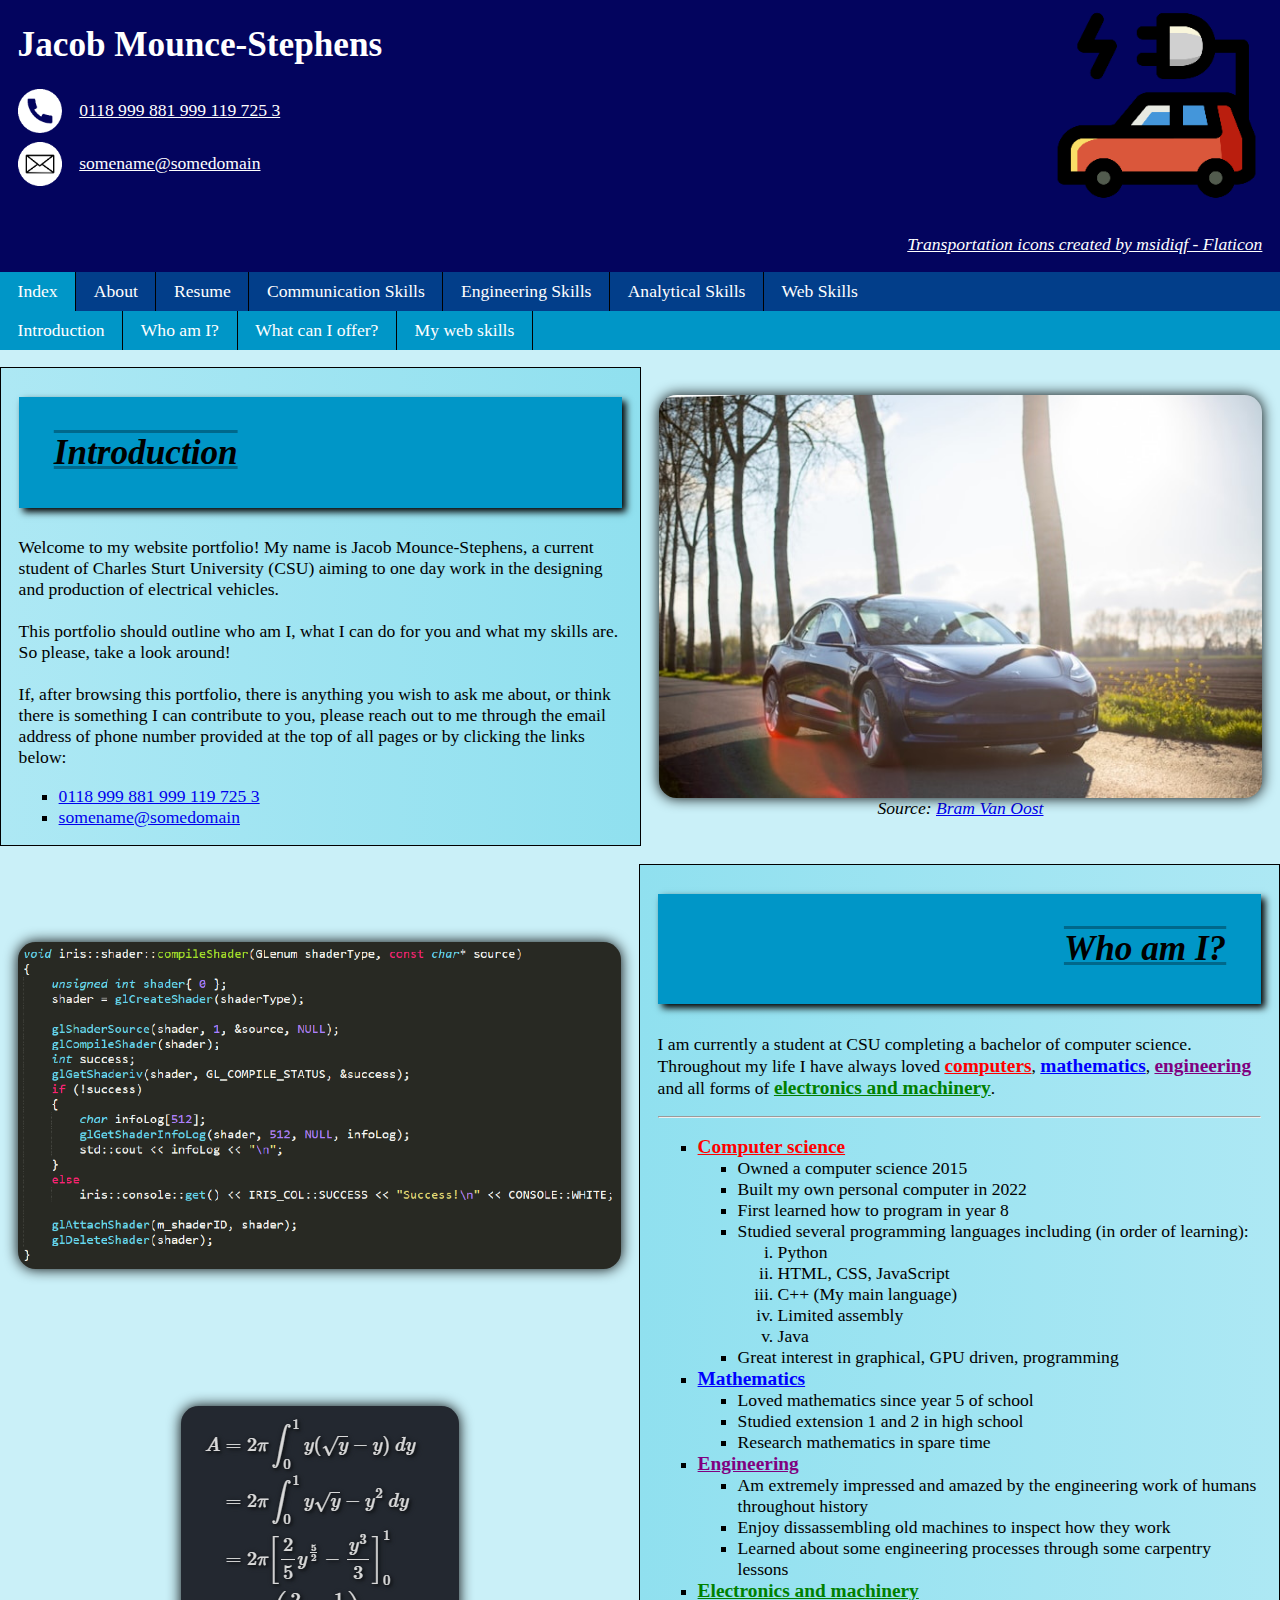
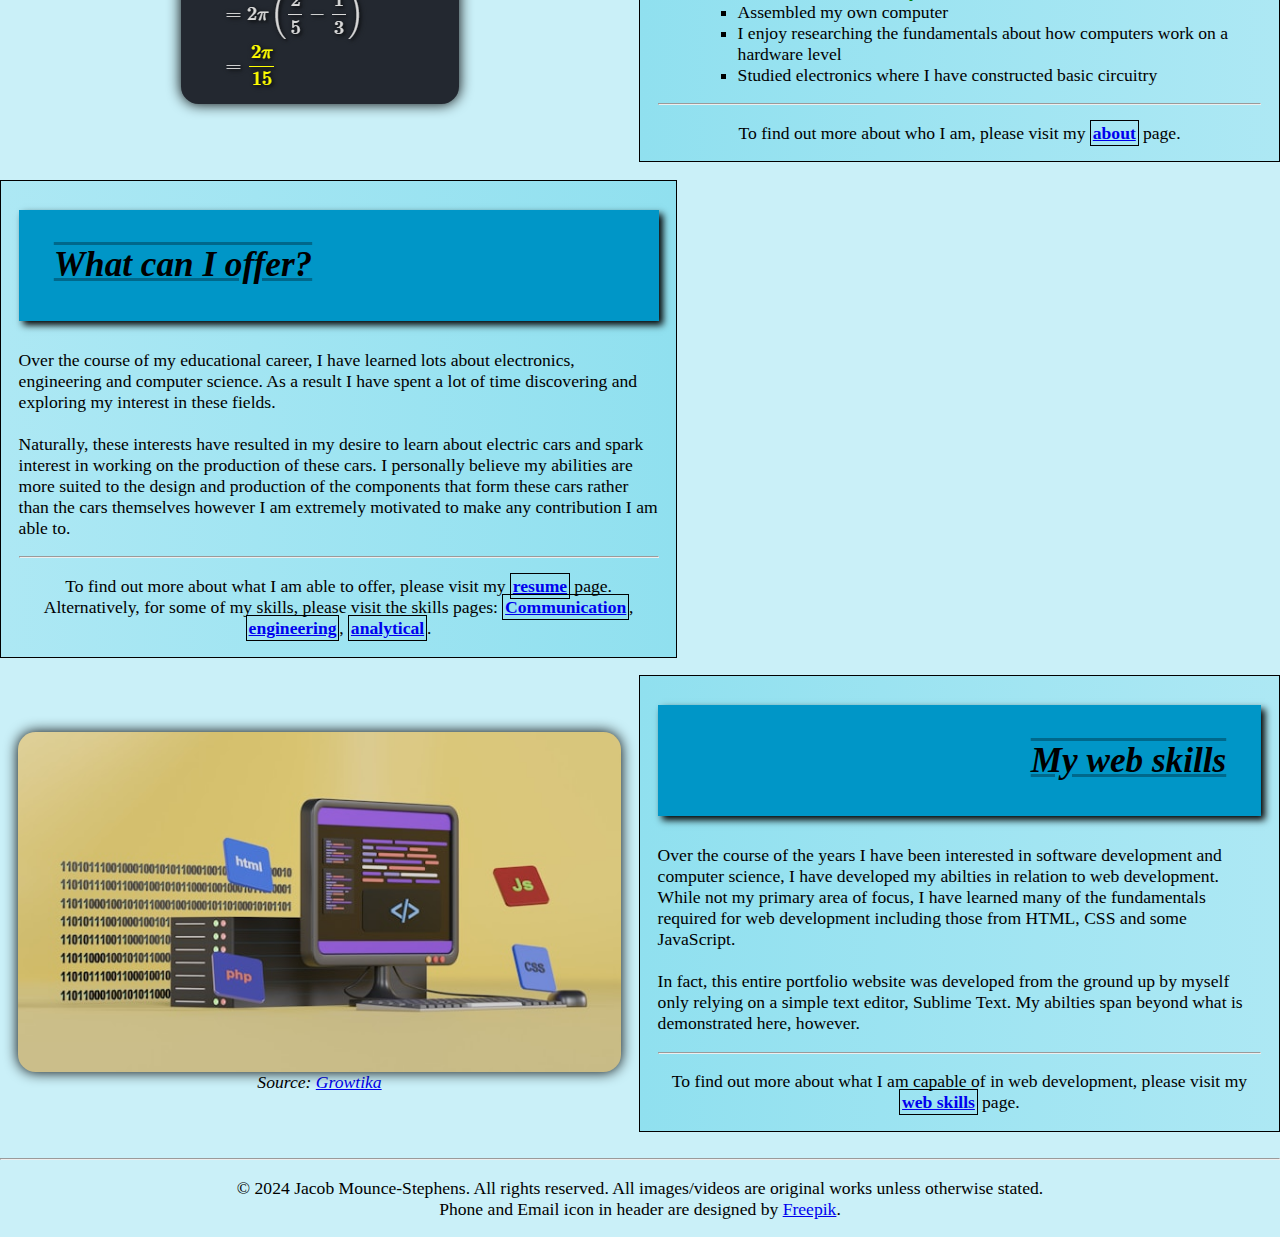
<file: index.html>
<!DOCTYPE html>
<html lang="en">

	<head>
		<!-- 
			ITC293 - Introduction to the web
			Assessment 4 - HTML, CSS, Design and Java Script
			
			Jacob Mounce-Stephens
			1/6/2024

			This page contains a brief introduction as well as basic summary
			of the contents of the other pages on this site.
		 -->

		<meta charset="utf-8">
		<meta name="author" content="Jacob Mounce-Stephens">
		<meta name="description" content="Portfolio website index page">
		<meta name="keywords" content="Portfolio, Electric cars">
		<title>My Portfolio - Index</title>

		<link rel="stylesheet" href="css/MounceStephensJ_ITC293_A3_CSS.css">
		<link rel="icon" href="images/MounceStephensJ_ITC293_A3_Transport_Icon.png">
	</head>

	<body class="page-body">
		<!-- Div contains the website header -->
		<div class="page-header">
			<div class="name-bar">
				<h1>Jacob Mounce-Stephens</h1>
				<div class="phone-bar">
					<img src="images/MounceStephensJ_ITC293_A3_Phone_Icon.png" alt="Phone icon" class="header-image">
					<a href="tel:0118-999-881-999-119-725-3">0118 999 881 999 119 725 3</a>
				</div>
				<div class="email-bar">
					<img src="images/MounceStephensJ_ITC293_A3_Email_Icon.png" alt="Email icon" class="header-image">
					<a href="mailto:somename@somedomain">somename@somedomain</a>
				</div>
			</div>
			<div class="logo-bar">
				<img src="images/MounceStephensJ_ITC293_A3_Transport_Icon.png" alt="Website logo. An electric car." class="header-logo">
				<p><a href="https://www.flaticon.com/free-icons/transportation" title="transportation icons">Transportation icons created by msidiqf - Flaticon</a></p>
			</div>
		</div>
		<!-- Div contains both the internal and external navigation bars -->
		<div class="navigation-div">
			<div class="navigation-bar">
				<ul>
					<li class="active">Index</li>
					<li><a href="MounceStephensJ_ITC293_A3_About.html">About</a></li>
					<li><a href="MounceStephensJ_ITC293_A3_Resume.html">Resume</a></li>
					<li><a href="MounceStephensJ_ITC293_A3_Skill_1_Communication.html">Communication Skills</a></li>
					<li><a href="MounceStephensJ_ITC293_A3_Skill_2_Engineering.html">Engineering Skills</a></li>
					<li><a href="MounceStephensJ_ITC293_A3_Skill_3_Problem_Solving.html">Analytical Skills</a></li>
					<li><a href="MounceStephensJ_ITC293_A3_Skill_4_Web_Skills.html">Web Skills</a></li>
				</ul>
			</div>
			<div class="internal-navigation">
				<ul>
					<li><a href="#intro-jump">Introduction</a></li>
					<li><a href="#about-jump">Who am I?</a></li>
					<li><a href="#resume-jump">What can I offer?</a></li>
					<li><a href="#web-skills-jump">My web skills</a></li>
				</ul>
			</div>
		</div>

		<div class="index-body">

			<div class="flex-display">
				<div class="text-block left-block" id="intro-summary">
					<!-- Credit (explained in document): Robert Hickman - https://stackoverflow.com/questions/38530800/jumping-to-a-different-part-of-the-same-page-with-a-margin -->
					<h2 class="section-head"><span id="intro-jump" class="jump-top"><span class="jump-bottom">Introduction</span></span></h2>
					<p>
						Welcome to my website portfolio! My name is Jacob Mounce-Stephens, a current student of Charles Sturt University (CSU) aiming to one day work in the designing and production of electrical vehicles.<br><br>
						This portfolio should outline who am I, what I can do for you and what my skills are. So please, take a look around!<br><br>
						If, after browsing this portfolio, there is anything you wish to ask me about, or think there is something I can contribute to you, please reach out to me through the email address of phone number provided at the top of all pages or by clicking the links below:
					</p>
					<ul>
						<li><a href="tel:0118-999-881-999-119-725-3">0118 999 881 999 119 725 3</a></li>
						<li><a href="mailto:somename@somedomain">somename@somedomain</a></li>
					</ul>
				</div>
				<div class="image-section">
					<div class="image-with-credit-box">
						<img src="images/MounceStephensJ_ITC293_A3_Electric_Car.jpg" alt="Image of car" class="website-image">
						<p>Source: <a href="https://unsplash.com/photos/parked-blue-coupe-beside-trees-during-daytime-eaPkue76Ip4">Bram Van Oost</a></p>
					</div>
				</div>
			</div>

			<div class="flex-display">
				<div class="image-section">
					<!-- Credit box divs needed for formatting. The images are original. -->
					<!--
						Nested divs used for image formatting. Needed to make the code similar
						to how the other images are formatted. Only used for image sections with 2 stacked images.
					-->
					<div class="image-table-row">
						<div class="image-with-credit-box">
							<img src="images/MounceStephensJ_ITC293_A3_Code_Demo_1.png" alt="Example C++ code" class="website-image code1-image">
						</div>
					</div>
					<div class="image-table-row">
						<div class="image-with-credit-box">
							<img src="images/MounceStephensJ_ITC293_A3_Math_Demo.png" alt="Example math equation" class="website-image math1-image">
						</div>
					</div>
				</div>
				<div class="text-block right-block" id="about-summary">
					<h2 class="section-head right-align"><span id="about-jump" class="jump-top"><span class="jump-bottom">Who am I?</span></span></h2>
					<p>
						I am currently a student at CSU completing a bachelor of computer science. Throughout my life I have always loved <span class="subject-emphasis comp-sci">computers</span>, <span class="subject-emphasis maths">mathematics</span>, <span class="subject-emphasis engineer">engineering</span> and all forms of <span class="subject-emphasis hardware">electronics and machinery</span>.
					</p>
					<hr>
					<ul class="left-align">
						<li><span class="subject-emphasis comp-sci">Computer science</span></li>
						<li class="no-list-style">
							<ul>
								<li>Owned a computer science 2015</li>
								<li>Built my own personal computer in 2022</li>
								<li>First learned how to program in year 8</li>
								<li>Studied several programming languages including (in order of learning):</li>
								<li class="no-list-style">
									<ol>
										<li>Python</li>
										<li>HTML, CSS, JavaScript</li>
										<li>C++ (My main language)</li>
										<li>Limited assembly</li>
										<li>Java</li>
									</ol>
								</li>
								<li>Great interest in graphical, GPU driven, programming</li>
							</ul>
						</li>
						<li><span class="subject-emphasis maths">Mathematics</span></li>
						<li class="no-list-style">
							<ul>
								<li>Loved mathematics since year 5 of school</li>
								<li>Studied extension 1 and 2 in high school</li>
								<li>Research mathematics in spare time</li>
							</ul>
						</li>
						<li><span class="subject-emphasis engineer">Engineering</span></li>
						<li class="no-list-style">
							<ul>
								<li>Am extremely impressed and amazed by the engineering work of humans throughout history</li>
								<li>Enjoy dissassembling old machines to inspect how they work</li>
								<li>Learned about some engineering processes through some carpentry lessons</li>
							</ul>
						</li>
						<li><span class="subject-emphasis hardware">Electronics and machinery</span></li>
						<li class="no-list-style">
							<ul>
								<li>Assembled my own computer</li>
								<li>I enjoy researching the fundamentals about how computers work on a hardware level</li>
								<li>Studied electronics where I have constructed basic circuitry</li>
							</ul>
						</li>
					</ul>
					<hr>
					<p class="center-align">
						To find out more about who I am, please visit my <a href="jmouncestephens_A1_about.html" class="link-box">about</a> page.
					</p>
				</div>
			</div>

			<div class="text-block left-block" id="resume-summary">
				<h2 class="section-head"><span id="resume-jump" class="jump-top"><span class="jump-bottom">What can I offer?</span></span></h2>
				<p>
					Over the course of my educational career, I have learned lots about electronics, engineering and computer science. As a result I have spent a lot of time discovering and exploring my interest in these fields.<br><br>Naturally, these interests have resulted in my desire to learn about electric cars and spark interest in working on the production of these cars. I personally believe my abilities are more suited to the design and production of the components that form these cars rather than the cars themselves however I am extremely motivated to make any contribution I am able to.
				</p>
				<hr>
				<p class="center-align">
					To find out more about what I am able to offer, please visit my <a href="jmouncestephens_A1_resume.html" class="link-box">resume</a> page. Alternatively, for some of my skills, please visit the skills pages: <a href="skill_1_communication.html" class="link-box">Communication</a>, <a href="skill_2_engineering.html" class="link-box">engineering</a>, <a href="skill_3_problem_solving.html" class="link-box">analytical</a>.
				</p>
			</div>
			
			<div class="flex-display">
				<div class="image-section">
					<div class="image-with-credit-box">
						<img src="images/MounceStephensJ_ITC293_A3_Web_Image.jpg" alt="Image of html, css, javascript logos" class="website-image">
						<p>Source: <a href="https://unsplash.com/photos/a-computer-screen-with-a-keyboard-and-a-box-with-a-logo-YOEHA0Ou8ZY">Growtika</a></p>
					</div>
				</div>
				<div class="text-block right-block" id="web-summary">
					<h2 class="section-head right-align"><span id="web-skills-jump" class="jump-top"><span class="jump-bottom">My web skills</span></span></h2>
					<p>
						Over the course of the years I have been interested in software development and computer science, I have developed my abilties in relation to web development. While not my primary area of focus, I have learned many of the fundamentals required for web development including those from HTML, CSS and some JavaScript.<br><br>In fact, this entire portfolio website was developed from the ground up by myself only relying on a simple text editor, Sublime Text. My abilties span beyond what is demonstrated here, however.
					</p>
					<hr>
					<p class="center-align">
						To find out more about what I am capable of in web development, please visit my <a href="jmouncestephens_A1_web_skills.html" class="link-box">web skills</a> page.
					</p>
				</div>
			</div>
		</div>

		<hr>
		<footer class="page-footer">
			<p>&copy; 2024 Jacob Mounce-Stephens. All rights reserved. All images/videos are original works unless otherwise stated.<br>Phone and Email icon in header are designed by <a href="www.freepik.com">Freepik</a>.</p>
		</footer>
	</body>

</html>
</file>
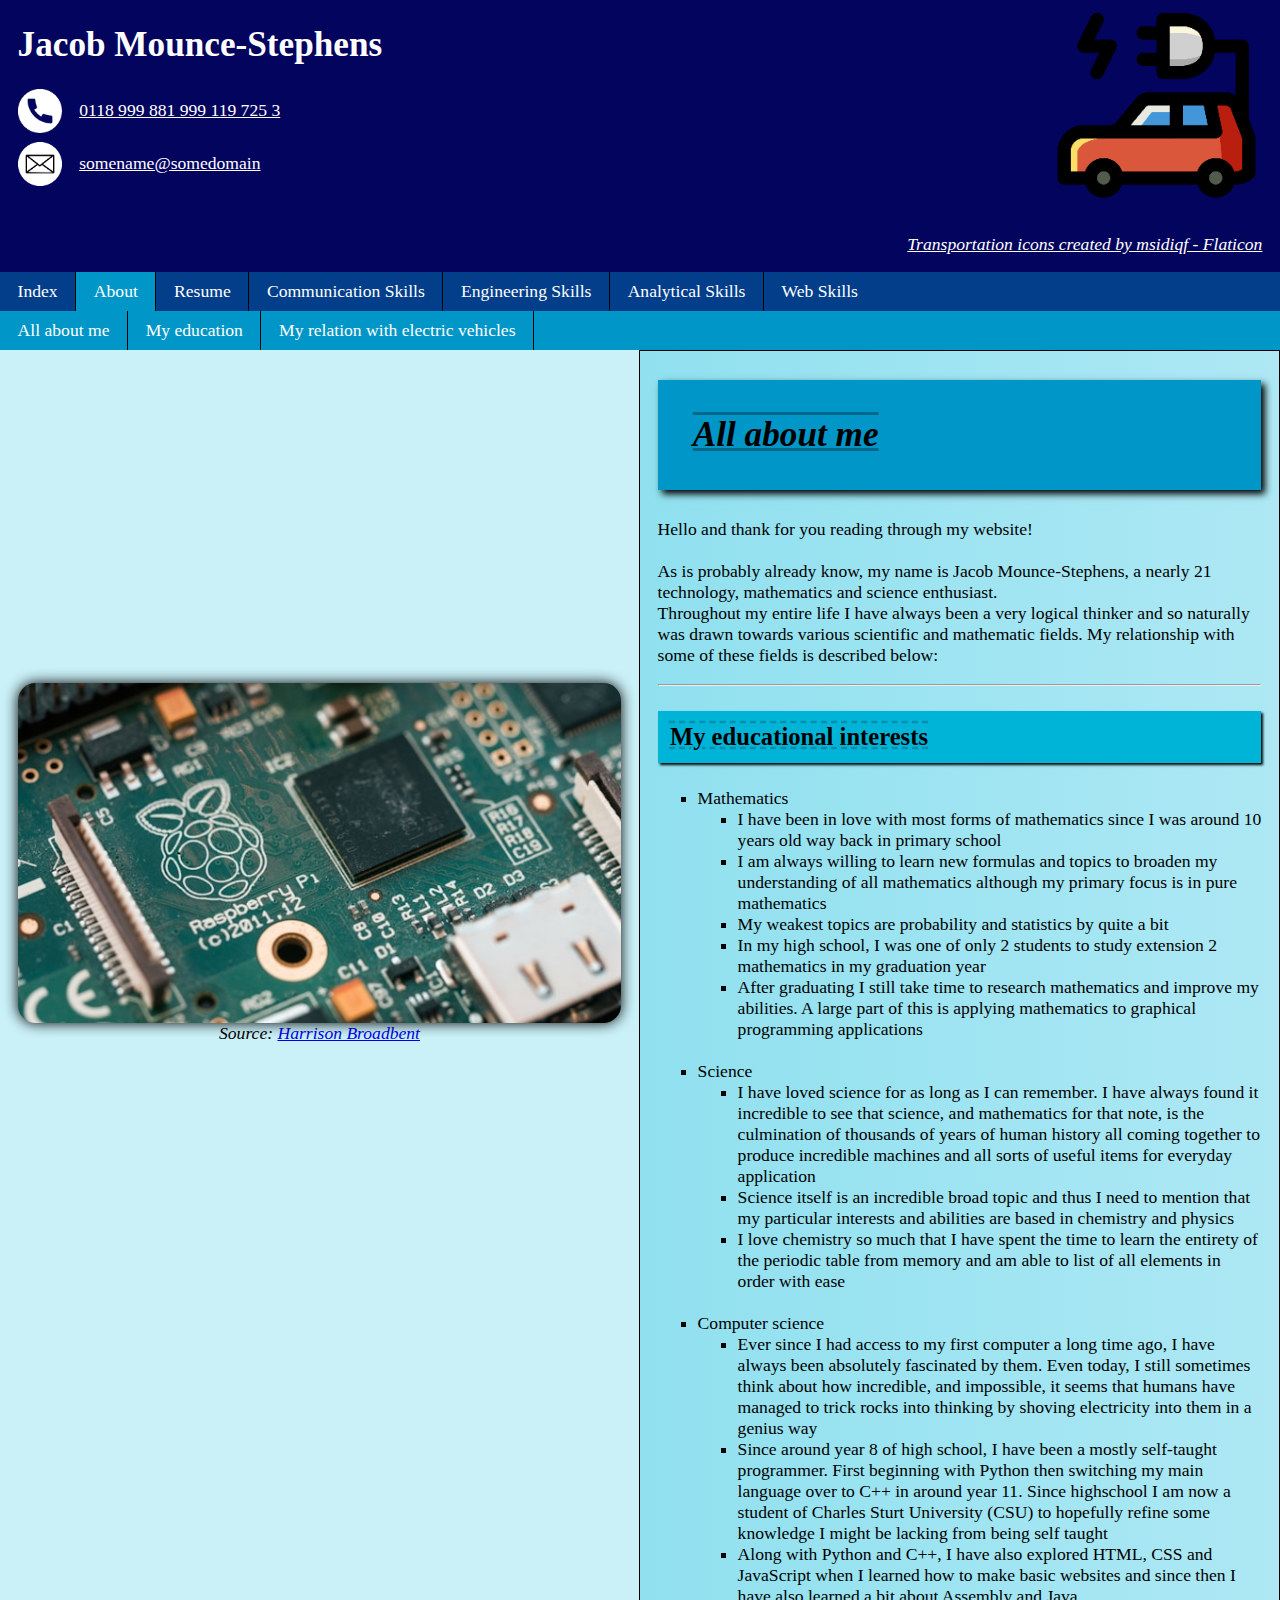
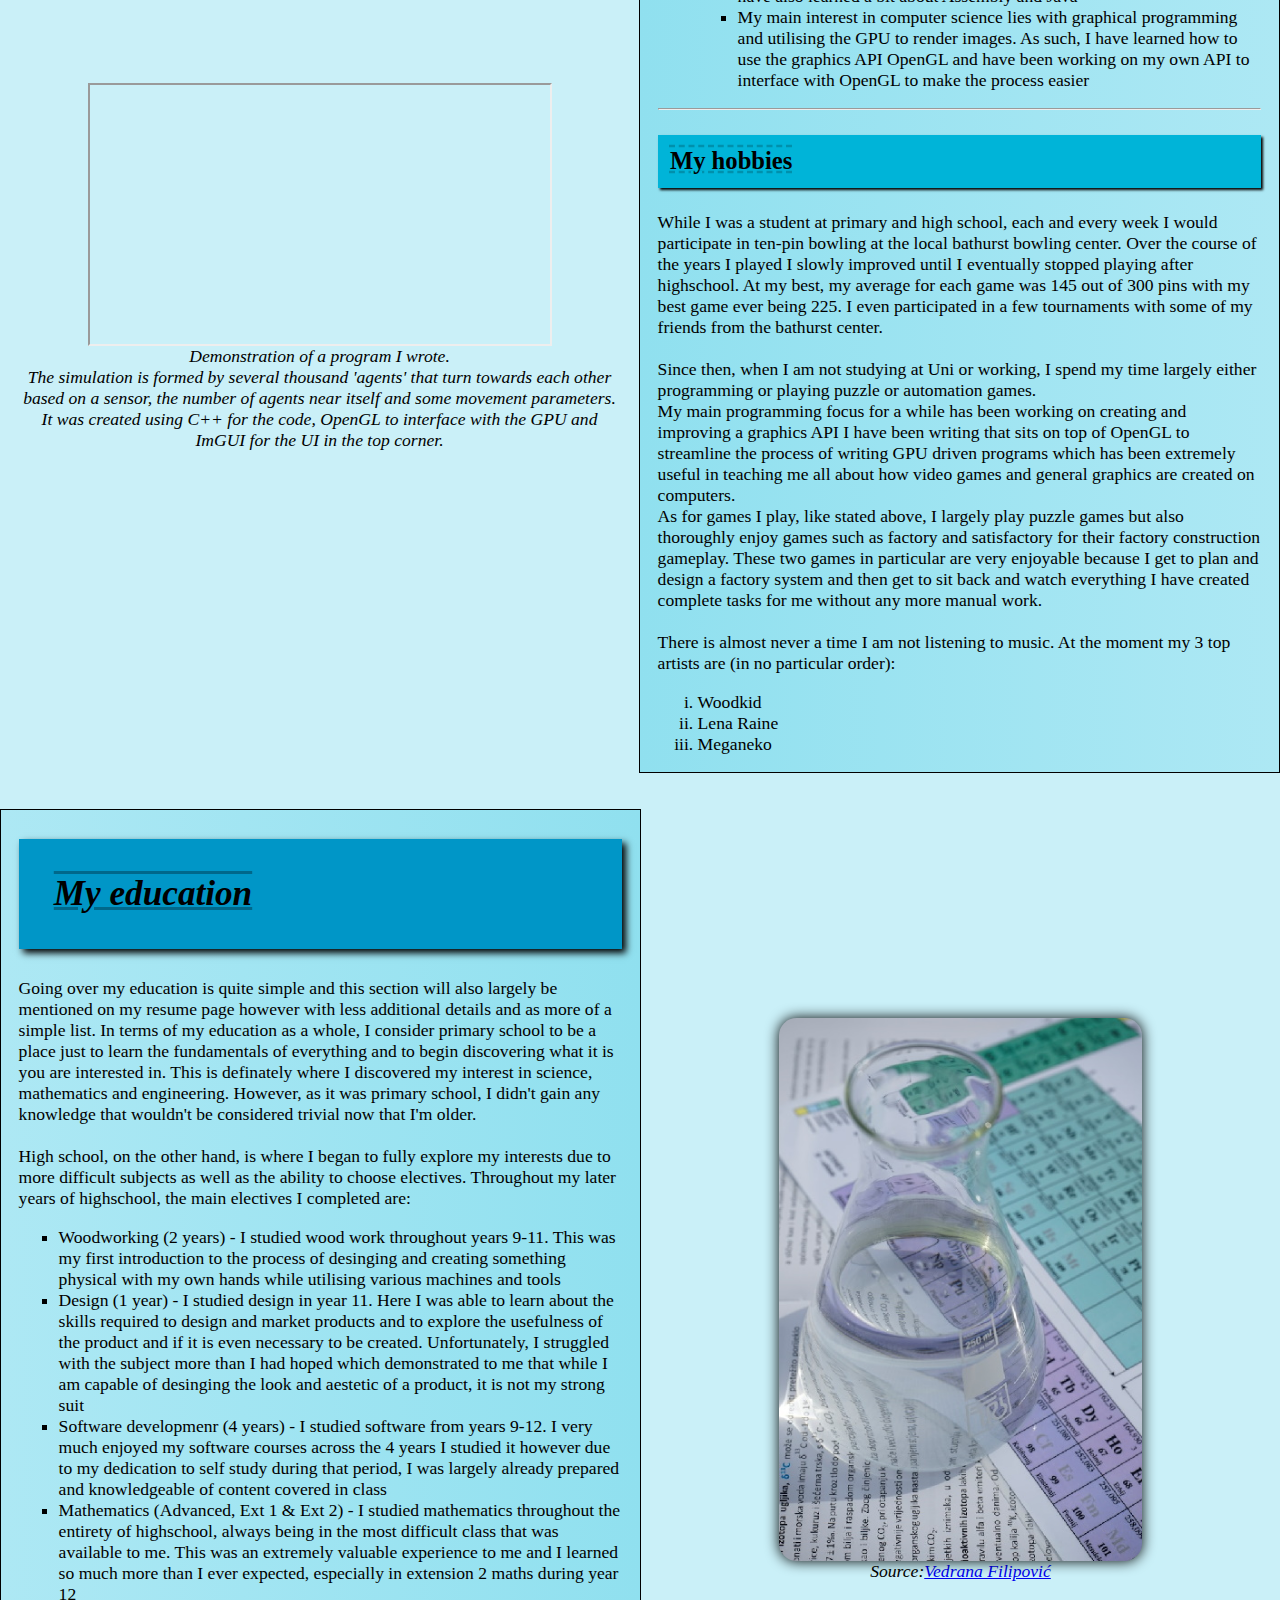
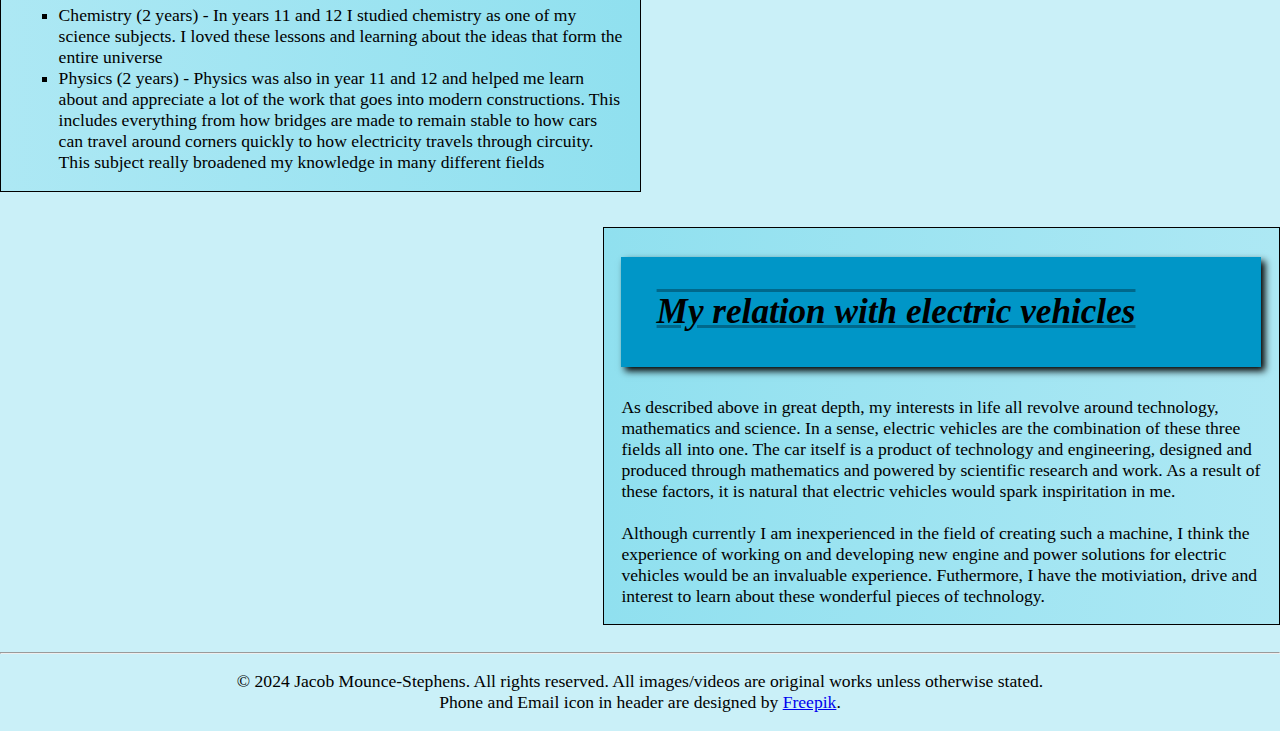
<file: MounceStephensJ_ITC293_A3_About.html>
<!DOCTYPE html>
<html lang="en">

	<head>
		<!-- 
			ITC293 - Introduction to the web
			Assessment 4 - HTML, CSS, Design and Java Script
			
			Jacob Mounce-Stephens
			1/6/2024

			This page contains a more detailed about section discussing who
			I am and what my interests and education is.
		 -->

		<meta charset="utf-8">
		<meta name="author" content="Jacob Mounce-Stephens">
		<meta name="description" content="Portfolio website about page">
		<meta name="keywords" content="Portfolio, Electric cars">
		<title>My Portfolio - About me</title>

		<link rel="stylesheet" href="css/MounceStephensJ_ITC293_A3_CSS.css">
		<link rel="icon" href="images/MounceStephensJ_ITC293_A3_Transport_Icon.png">
	</head>

	<body class="page-body">
		<!-- Div contains the website header -->
		<div class="page-header">
			<div class="name-bar">
				<h1>Jacob Mounce-Stephens</h1>
				<div class="phone-bar">
					<img src="images/MounceStephensJ_ITC293_A3_Phone_Icon.png" alt="Phone icon" class="header-image">
					<a href="tel:0118-999-881-999-119-725-3">0118 999 881 999 119 725 3</a>
				</div>
				<div class="email-bar">
					<img src="images/MounceStephensJ_ITC293_A3_Email_Icon.png" alt="Email icon" class="header-image">
					<a href="mailto:somename@somedomain">somename@somedomain</a>
				</div>
			</div>
			<div class="logo-bar">
				<img src="images/MounceStephensJ_ITC293_A3_Transport_Icon.png" alt="Website logo. An electric car." class="header-logo">
				<p><a href="https://www.flaticon.com/free-icons/transportation" title="transportation icons">Transportation icons created by msidiqf - Flaticon</a></p>
			</div>
		</div>
		<!-- Div contains both the internal and external navigation bars -->
		<div class="navigation-div">
			<div class="navigation-bar">
				<ul>
					<li><a href="MounceStephensJ_ITC293_A3_Index.html">Index</a></li>
					<li class="active">About</li>
					<li><a href="MounceStephensJ_ITC293_A3_Resume.html">Resume</a></li>
					<li><a href="MounceStephensJ_ITC293_A3_Skill_1_Communication.html">Communication Skills</a></li>
					<li><a href="MounceStephensJ_ITC293_A3_Skill_2_Engineering.html">Engineering Skills</a></li>
					<li><a href="MounceStephensJ_ITC293_A3_Skill_3_Problem_Solving.html">Analytical Skills</a></li>
					<li><a href="MounceStephensJ_ITC293_A3_Skill_4_Web_Skills.html">Web Skills</a></li>
				</ul>
			</div>
			<div class="internal-navigation">
				<ul>
					<li><a href="#about-me-jump">All about me</a></li>
					<li><a href="#education-jump">My education</a></li>
					<li><a href="#electric-vehicles-jump">My relation with electric vehicles</a></li>
				</ul>
			</div>
		</div>

		<div class="about-body">
			<div class="flex-display">
				<div class="image-section">
					<!--
						Nested divs used for image formatting. Needed to make the code similar
						to how the other images are formatted. Only used for image sections with 2 stacked images.
					-->
					<div class="image-table-row">
						<div class="image-with-credit-box">
							<img src="images/MounceStephensJ_ITC293_A3_Raspberry_Pi.jpg" alt="A raspberry pi computer" class="website-image">
							<p>Source: <a href="https://unsplash.com/photos/green-and-black-circuit-board-c3YpscwJb04">Harrison Broadbent</a></p>
						</div>
					</div>
					<div class="image-table-row">				
						<div class="image-with-credit-box top-gap code-demo">
							<div class="video-box">
								<iframe class="max-width code-video" src="https://www.youtube.com/embed/v9E7Xqkuebs" allow="fullscreen"></iframe>
							</div>
							<p>Demonstration of a program I wrote.<br>The simulation is formed by several thousand 'agents' that turn towards each other based on a sensor, the number of agents near itself and some movement parameters.<br>It was created using C++ for the code, OpenGL to interface with the GPU and ImGUI for the UI in the top corner.</p>
						</div>
					</div>
				</div>
				<div class="text-block right-block">
					<!-- Credit (explained in document): Robert Hickman - https://stackoverflow.com/questions/38530800/jumping-to-a-different-part-of-the-same-page-with-a-margin -->
					<h2 class="section-head"><span id="about-me-jump" class="jump-top"><span class="jump-bottom">All about me</span></span></h2>
					<p>
						Hello and thank for you reading through my website!<br><br>As is probably already know, my name is Jacob Mounce-Stephens, a nearly 21 technology, mathematics and science enthusiast.<br>Throughout my entire life I have always been a very logical thinker and so naturally was drawn towards various scientific and mathematic fields. My relationship with some of these fields is described below:
					</p>
					<hr>
					<h3 class="section-subhead">My educational interests</h3>
					<ul>
						<li>Mathematics</li>
						<li class="no-list-style">
							<ul>
								<li>I have been in love with most forms of mathematics since I was around 10 years old way back in primary school</li>
								<li>I am always willing to learn new formulas and topics to broaden my understanding of all mathematics although my primary focus is in pure mathematics</li>
								<li>My weakest topics are probability and statistics by quite a bit</li>
								<li>In my high school, I was one of only 2 students to study extension 2 mathematics in my graduation year</li>
								<li>After graduating I still take time to research mathematics and improve my abilities. A large part of this is applying mathematics to graphical programming applications</li>
							</ul>
						</li>
						<li class="no-list-style"><br></li>
						<li>Science</li>
						<li class="no-list-style">
							<ul>
								<li>I have loved science for as long as I can remember. I have always found it incredible to see that science, and mathematics for that note, is the culmination of thousands of years of human history all coming together to produce incredible machines and all sorts of useful items for everyday application</li>
								<li>Science itself is an incredible broad topic and thus I need to mention that my particular interests and abilities are based in chemistry and physics</li>
								<li>I love chemistry so much that I have spent the time to learn the entirety of the periodic table from memory and am able to list of all elements in order with ease</li>
							</ul>
						</li>
						<li class="no-list-style"><br></li>
						<li>Computer science</li>
						<li class="no-list-style">
							<ul>
								<li>Ever since I had access to my first computer a long time ago, I have always been absolutely fascinated by them. Even today, I still sometimes think about how incredible, and impossible, it seems that humans have managed to trick rocks into thinking by shoving electricity into them in a genius way</li>
								<li>Since around year 8 of high school, I have been a mostly self-taught programmer. First beginning with Python then switching my main language over to C++ in around year 11. Since highschool I am now a student of Charles Sturt University (CSU) to hopefully refine some knowledge I might be lacking from being self taught</li>
								<li>Along with Python and C++, I have also explored HTML, CSS and JavaScript when I learned how to make basic websites and since then I have also learned a bit about Assembly and Java</li>
								<li>My main interest in computer science lies with graphical programming and utilising the GPU to render images. As such, I have learned how to use the graphics API OpenGL and have been working on my own API to interface with OpenGL to make the process easier</li>
							</ul>
						</li>
					</ul>
					<hr>
					<h3 class="section-subhead">My hobbies</h3>
					<p>
						While I was a student at primary and high school, each and every week I would participate in ten-pin bowling at the local bathurst bowling center. Over the course of the years I played I slowly improved until I eventually stopped playing after highschool. At my best, my average for each game was 145 out of 300 pins with my best game ever being 225. I even participated in a few tournaments with some of my friends from the bathurst center.
						<br><br>
						Since then, when I am not studying at Uni or working, I spend my time largely either programming or playing puzzle or automation games.<br>
						My main programming focus for a while has been working on creating and improving a graphics API I have been writing that sits on top of OpenGL to streamline the process of writing GPU driven programs which has been extremely useful in teaching me all about how video games and general graphics are created on computers.<br>
						As for games I play, like stated above, I largely play puzzle games but also thoroughly enjoy games such as factory and satisfactory for their factory construction gameplay. These two games in particular are very enjoyable because I get to plan and design a factory system and then get to sit back and watch everything I have created complete tasks for me without any more manual work.
						<br><br>
						There is almost never a time I am not listening to music. At the moment my 3 top artists are (in no particular order):
					</p>
					<ol>
						<li>Woodkid</li>
						<li>Lena Raine</li>
						<li>Meganeko</li>
					</ol>
				</div>
			</div>

			<div class="flex-display">
				<div class="text-block left-block">
					<h2 class="section-head"><span id="education-jump" class="jump-top"><span class="jump-bottom">My education</span></span></h2>
					<p>
						Going over my education is quite simple and this section will also largely be mentioned on my resume page however with less additional details and as more of a simple list. In terms of my education as a whole, I consider primary school to be a place just to learn the fundamentals of everything and to begin discovering what it is you are interested in. This is definately where I discovered my interest in science, mathematics and engineering. However, as it was primary school, I didn't gain any knowledge that wouldn't be considered trivial now that I'm older.<br><br>
						High school, on the other hand, is where I began to fully explore my interests due to more difficult subjects as well as the ability to choose electives. Throughout my later years of highschool, the main electives I completed are:
					</p>
					<ul>
						<li>Woodworking (2 years) - I studied wood work throughout years 9-11. This was my first introduction to the process of desinging and creating something physical with my own hands while utilising various machines and tools</li>
						<li>Design (1 year) - I studied design in year 11. Here I was able to learn about the skills required to design and market products and to explore the usefulness of the product and if it is even necessary to be created. Unfortunately, I struggled with the subject more than I had hoped which demonstrated to me that while I am capable of desinging the look and aestetic of a product, it is not my strong suit</li>
						<li>Software developmenr (4 years) - I studied software from years 9-12. I very much enjoyed my software courses across the 4 years I studied it however due to my dedication to self study during that period, I was largely already prepared and knowledgeable of content covered in class</li>
						<li>Mathematics (Advanced, Ext 1 & Ext 2) - I studied mathematics throughout the entirety of highschool, always being in the most difficult class that was available to me. This was an extremely valuable experience to me and I learned so much more than I ever expected, especially in extension 2 maths during year 12</li>
						<li>Chemistry (2 years) - In years 11 and 12 I studied chemistry as one of my science subjects. I loved these lessons and learning about the ideas that form the entire universe</li>
						<li>Physics (2 years) - Physics was also in year 11 and 12 and helped me learn about and appreciate a lot of the work that goes into modern constructions. This includes everything from how bridges are made to remain stable to how cars can travel around corners quickly to how electricity travels through circuity. This subject really broadened my knowledge in many different fields</li>
					</ul>
				</div>
				<div class="image-section">
					<div class="image-with-credit-box">
						<img src="images/MounceStephensJ_ITC293_A3_Chemistry_Flask.jpg" alt="Image of a chemistry flask and periodic table" class="website-image chemistry-image">
						<p>Source:<a href="https://unsplash.com/photos/clear-glass-pitcher-on-white-paper-ohrhLVISJ1o">Vedrana Filipović</a></p>
					</div>
				</div>
			</div>

			<div class="flex-display">
				<div class="text-block right-block">
					<h2 class="section-head"><span id="electric-vehicles-jump" class="jump-top"><span class="jump-bottom">My relation with electric vehicles</span></span></h2>
					<p>
						As described above in great depth, my interests in life all revolve around technology, mathematics and science. In a sense, electric vehicles are the combination of these three fields all into one. The car itself is a product of technology and engineering, designed and produced through mathematics and powered by scientific research and work. As a result of these factors, it is natural that electric vehicles would spark inspiritation in me.
						<br><br>
						Although currently I am inexperienced in the field of creating such a machine, I think the experience of working on and developing new engine and power solutions for electric vehicles would be an invaluable experience. Futhermore, I have the motiviation, drive and interest to learn about these wonderful pieces of technology.
					</p>
				</div>
			</div>
		</div>
		
		<hr>
		<footer class="page-footer">
			<p>&copy; 2024 Jacob Mounce-Stephens. All rights reserved. All images/videos are original works unless otherwise stated.<br>Phone and Email icon in header are designed by <a href="www.freepik.com">Freepik</a>.</p>
		</footer>
	</body>

</html>
</file>
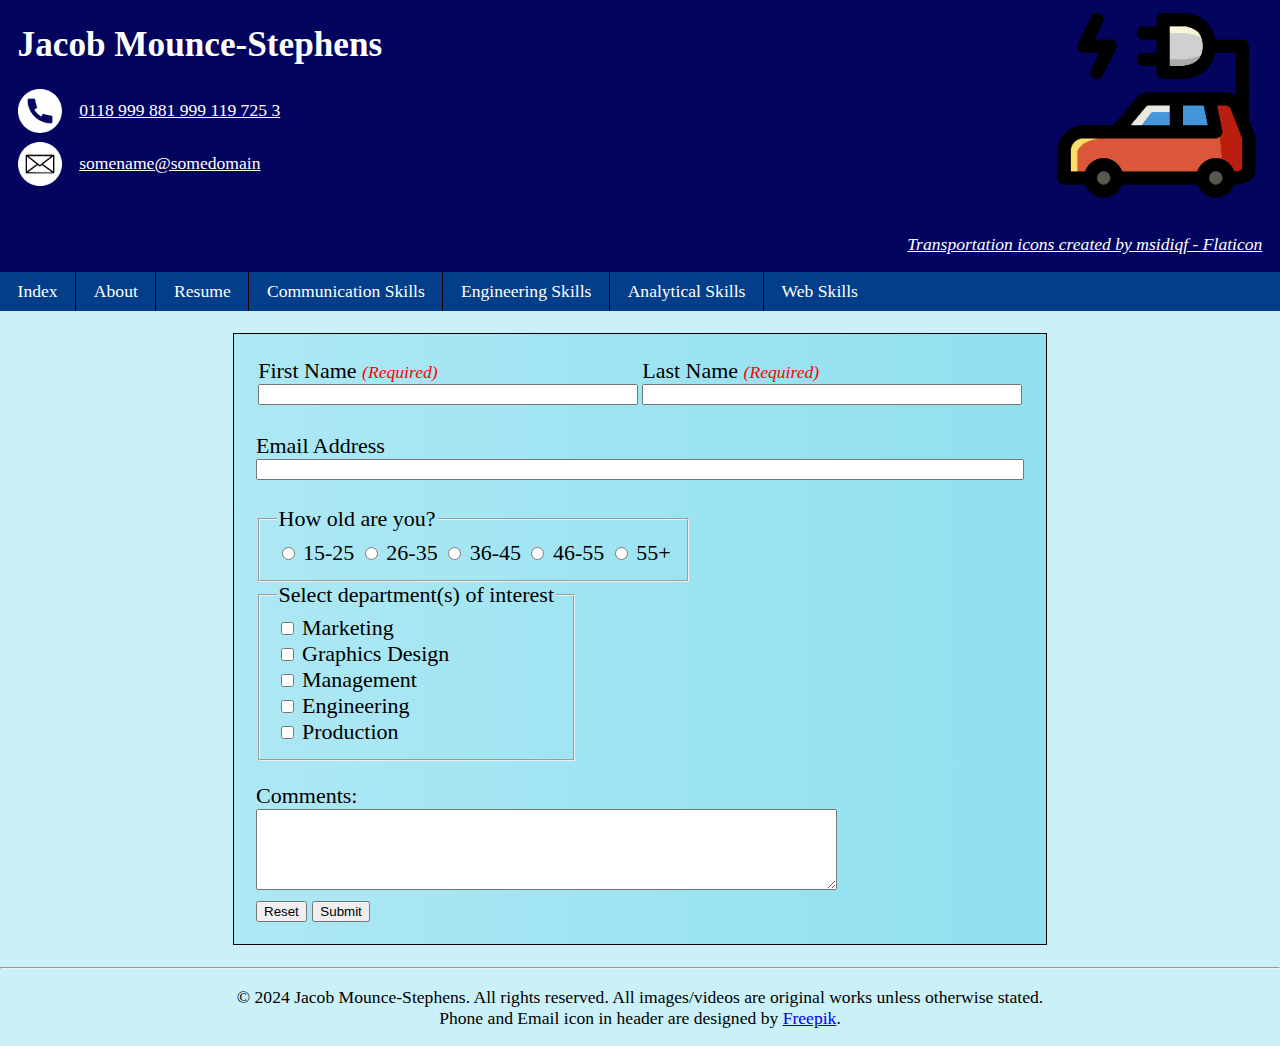
<file: MounceStephensJ_ITC293_A3_Form_Page.html>
<!DOCTYPE html>
<html lang="en">
	<head>

		<!-- 
			ITC293 - Introduction to the web
			Assessment 3 - HTML, CSS and Design
			
			Jacob Mounce-Stephens
			28/4/2024

			This page contains a form for a user to enter data into.
		 -->

		<meta charset="utf-8">
		<meta name="author" content="Jacob Mounce-Stephens">
		<meta name="description" content="Portfolio website web skills page">
		<meta name="keywords" content="Portfolio, Electric cars">
		<title>My Portfolio - Web Skills</title>

		<link rel="stylesheet" href="css/MounceStephensJ_ITC293_A3_CSS.css">
		<link rel="icon" href="images/MounceStephensJ_ITC293_A3_Transport_Icon.png">
		<script src="js/MounceStephensJ_ITC293_A3_JS.js"></script>
	</head>

	<body class="page-body" onload="pageLoaded()">
		<!-- Div contains the website header -->
		<div class="page-header">
			<div class="name-bar">
				<h1>Jacob Mounce-Stephens</h1>
				<div class="phone-bar">
					<img src="images/MounceStephensJ_ITC293_A3_Phone_Icon.png" alt="Phone icon" class="header-image">
					<a href="tel:0118-999-881-999-119-725-3">0118 999 881 999 119 725 3</a>
				</div>
				<div class="email-bar">
					<img src="images/MounceStephensJ_ITC293_A3_Email_Icon.png" alt="Email icon" class="header-image">
					<a href="mailto:somename@somedomain">somename@somedomain</a>
				</div>
			</div>
			<div class="logo-bar">
				<img src="images/MounceStephensJ_ITC293_A3_Transport_Icon.png" alt="Website logo. An electric car." class="header-logo">
				<p><a href="https://www.flaticon.com/free-icons/transportation" title="transportation icons">Transportation icons created by msidiqf - Flaticon</a></p>
			</div>
		</div>
		<!-- Div contains both the internal and external navigation bars -->
		<div class="navigation-div">
			<div class="navigation-bar">
				<ul>
					<li><a href="MounceStephensJ_ITC293_A3_Index.html">Index</a></li>
					<li><a href="MounceStephensJ_ITC293_A3_About.html">About</a></li>
					<li><a href="MounceStephensJ_ITC293_A3_Resume.html">Resume</a></li>
					<li><a href="MounceStephensJ_ITC293_A3_Skill_1_Communication.html">Communication Skills</a></li>
					<li><a href="MounceStephensJ_ITC293_A3_Skill_2_Engineering.html">Engineering Skills</a></li>
					<li><a href="MounceStephensJ_ITC293_A3_Skill_3_Problem_Solving.html">Analytical Skills</a></li>
					<li><a href="MounceStephensJ_ITC293_A3_Skill_4_Web_Skills.html">Web Skills</a></li>
				</ul>
			</div>
		</div>

		<div class="text-block center-block form-block">
			<form id="main-form" name="email-form" action="http://csusap.csu.edu.au/cgi-bin/echo_form" onsubmit="return validateForm()" method="post">
				<!-- User information section -->
				<div class="name-input">
					<div class="form-text-block">
						<label for="input-text-first-name">First Name <span class="require">(Required)</span></label>
						<input type="text" id="input-text-first-name" maxlength="60"><br>
					</div>
					<div class="form-text-block">
						<label for="input-text-last-name">Last Name <span class="require">(Required)</span></label>
						<input type="text" id="input-text-last-name" maxlength="60"><br>
					</div>
				</div>
				<div class="form-text-block">
					<label for="input-text-email">Email Address</label>
					<input type="text" id="input-text-email" maxlength="60">
				</div>
				<br>

				<!-- Age input section -->
				<fieldset style="display:inline;">
					<legend>How old are you?</legend>
					<input type="radio" name="input-radio" id="input-radio-s1" value="15-25">
					<label for="input-radio-s1">15-25</label>
					<input type="radio" name="input-radio" id="input-radio-s2" value="26-35">
					<label for="input-radio-s2">26-35</label>
					<input type="radio" name="input-radio" id="input-radio-s3" value="36-45">
					<label for="input-radio-s3">36-45</label>
					<input type="radio" name="input-radio" id="input-radio-s4" value="46-55">
					<label for="input-radio-s4">46-55</label>
					<input type="radio" name="input-radio" id="input-radio-s5" value="55+">
					<label for="input-radio-s5">55+</label>
				</fieldset>
				<br>

				<!-- Department selection section -->
				<fieldset style="display:inline;">
					<legend>Select department(s) of interest</legend>
					<input type="checkbox" name="input-checkbox-s1" id="input-checkbox-s1">
					<label for="input-checkbox-s1">Marketing</label><br>
					<input type="checkbox" name="input-checkbox-s2" id="input-checkbox-s2">
					<label for="input-checkbox-s2">Graphics Design</label><br>
					<input type="checkbox" name="input-checkbox-s3" id="input-checkbox-s3">
					<label for="input-checkbox-s3">Management</label><br>
					<input type="checkbox" name="input-checkbox-s4" id="input-checkbox-s4">
					<label for="input-checkbox-s4">Engineering</label><br>
					<input type="checkbox" name="input-checkbox-s5" id="input-checkbox-s5">
					<label for="input-checkbox-s5">Production</label>
				</fieldset>
				<br>

				<!-- Misc section -->
				<p class="no-lower-margin">Comments:</p>
				<textarea id="comment-input" rows="5" cols="70"></textarea><br>

				<!-- Submit & Reset buttons -->
				<button type="reset" form="main-form" id="reset-button">Reset</button>
				<button type="submit" id="submit-button">Submit</button>
			</form>
		</div>

		<hr>
		<footer class="page-footer">
			<p>&copy; 2024 Jacob Mounce-Stephens. All rights reserved. All images/videos are original works unless otherwise stated.<br>Phone and Email icon in header are designed by <a href="www.freepik.com">Freepik</a>.</p>
		</footer>
	</body>
</html>
</file>
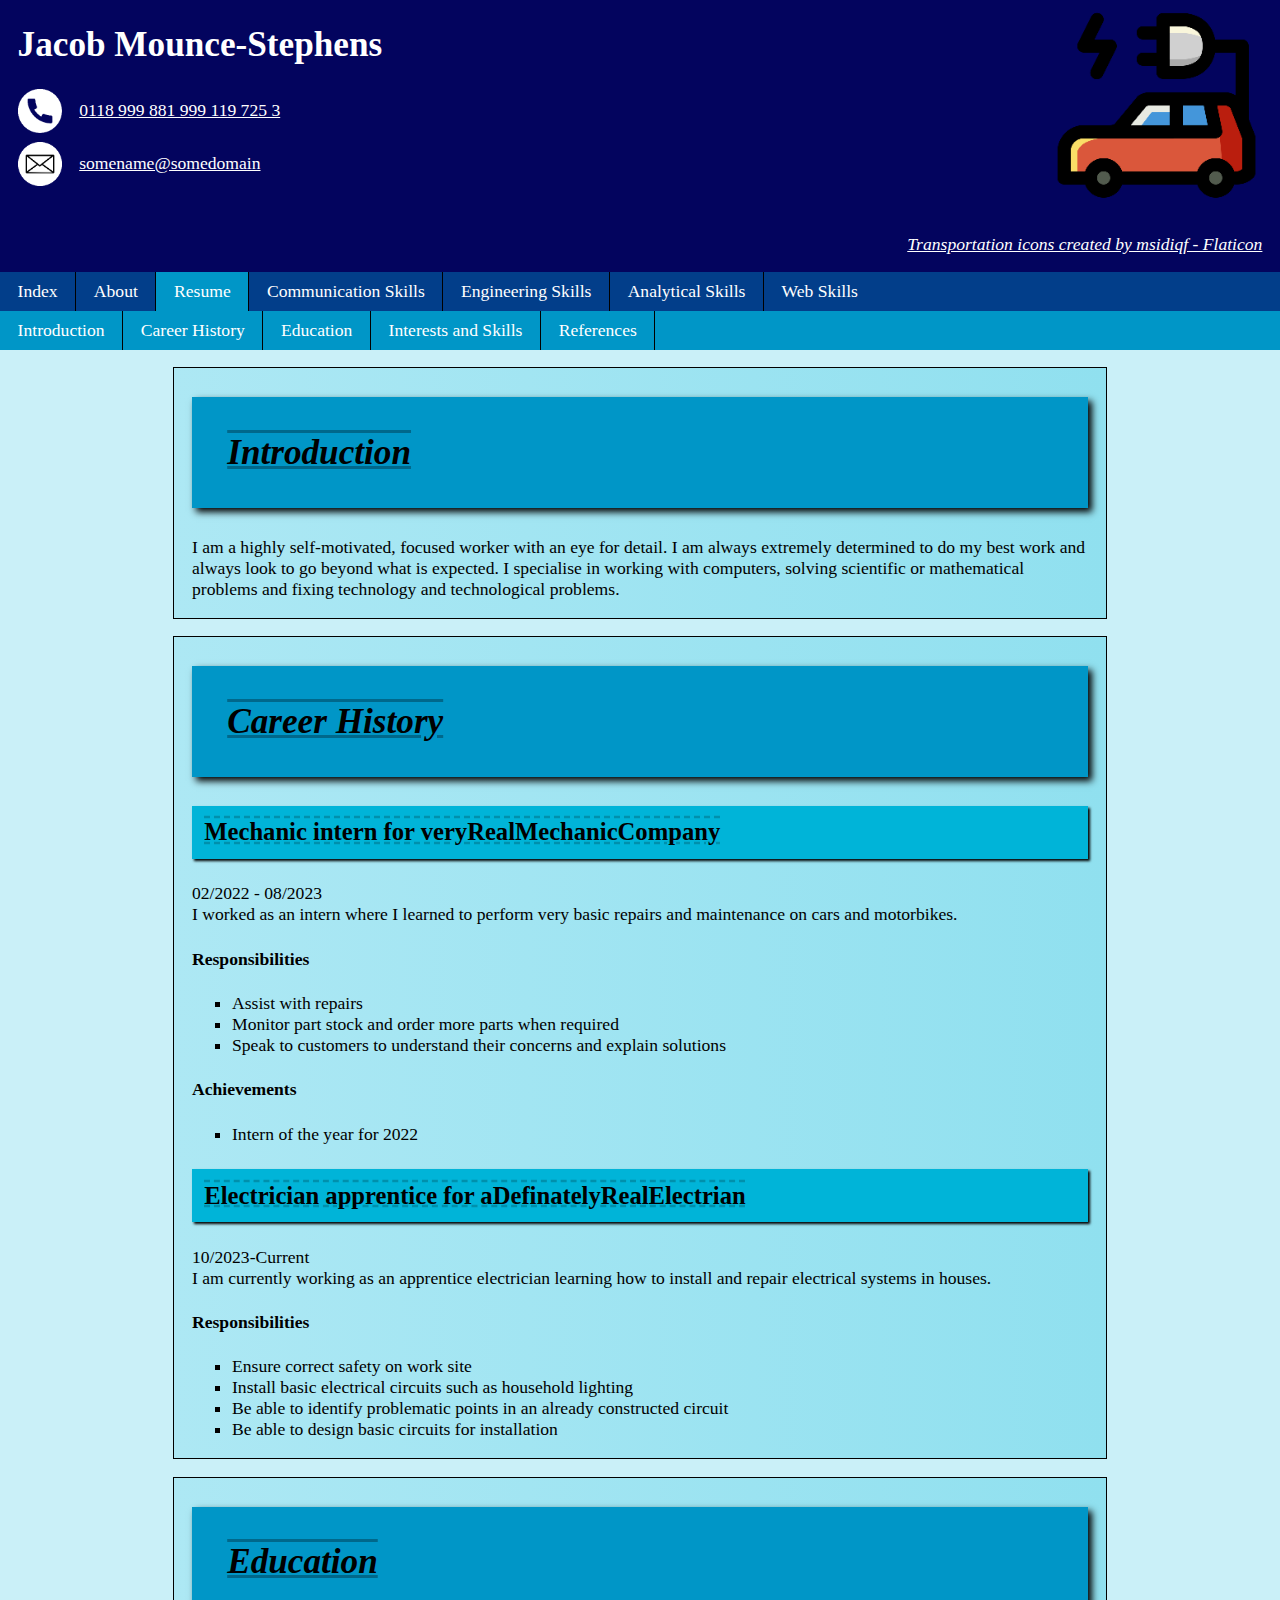
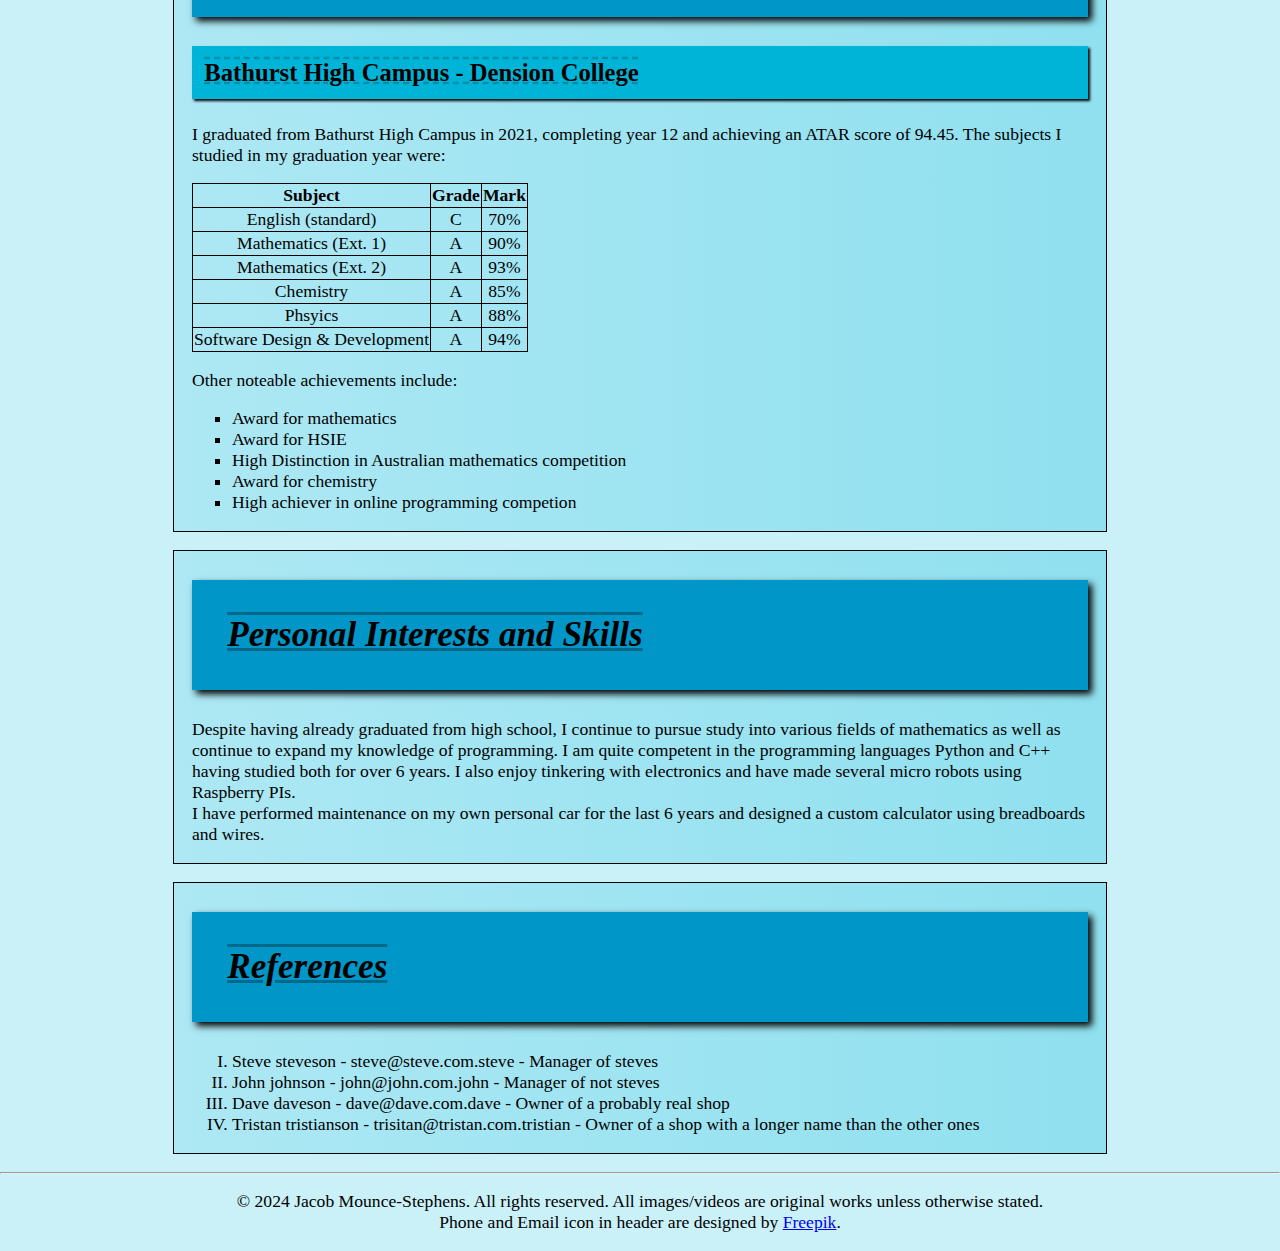
<file: MounceStephensJ_ITC293_A3_Resume.html>
<!DOCTYPE html>
<html lang="en">

	<head>
		<!-- 
			ITC293 - Introduction to the web
			Assessment 4 - HTML, CSS, Design and Java Script
			
			Jacob Mounce-Stephens
			1/6/2024

			The page contains a basic resume of myself.
		 -->

		<meta charset="utf-8">
		<meta name="author" content="Jacob Mounce-Stephens">
		<meta name="description" content="Portfolio website resume page">
		<meta name="keywords" content="Portfolio, Electric cars">
		<title>My Portfolio - Resume</title>

		<link rel="stylesheet" href="css/MounceStephensJ_ITC293_A3_CSS.css">
		<link rel="icon" href="images/MounceStephensJ_ITC293_A3_Transport_Icon.png">
	</head>

	<body class="page-body">
		<!-- Div contains the website header -->
		<div class="page-header">
			<div class="name-bar">
				<h1>Jacob Mounce-Stephens</h1>
				<div class="phone-bar">
					<img src="images/MounceStephensJ_ITC293_A3_Phone_Icon.png" alt="Phone icon" class="header-image">
					<a href="tel:0118-999-881-999-119-725-3">0118 999 881 999 119 725 3</a>
				</div>
				<div class="email-bar">
					<img src="images/MounceStephensJ_ITC293_A3_Email_Icon.png" alt="Email icon" class="header-image">
					<a href="mailto:somename@somedomain">somename@somedomain</a>
				</div>
			</div>
			<div class="logo-bar">
				<img src="images/MounceStephensJ_ITC293_A3_Transport_Icon.png" alt="Website logo. An electric car." class="header-logo">
				<p><a href="https://www.flaticon.com/free-icons/transportation" title="transportation icons">Transportation icons created by msidiqf - Flaticon</a></p>
			</div>
		</div>
		<!-- Div contains both the internal and external navigation bars -->
		<div class="navigation-div">
			<div class="navigation-bar">
				<ul>
					<li><a href="MounceStephensJ_ITC293_A3_Index.html">Index</a></li>
					<li><a href="MounceStephensJ_ITC293_A3_About.html">About</a></li>
					<li class="active">Resume</li>
					<li><a href="MounceStephensJ_ITC293_A3_Skill_1_Communication.html">Communication Skills</a></li>
					<li><a href="MounceStephensJ_ITC293_A3_Skill_2_Engineering.html">Engineering Skills</a></li>
					<li><a href="MounceStephensJ_ITC293_A3_Skill_3_Problem_Solving.html">Analytical Skills</a></li>
					<li><a href="MounceStephensJ_ITC293_A3_Skill_4_Web_Skills.html">Web Skills</a></li>
				</ul>
			</div>
			<div class="internal-navigation">
				<ul>
					<li><a href="#intro-jump">Introduction</a></li>
					<li><a href="#career-jump">Career History</a></li>
					<li><a href="#education-jump">Education</a></li>
					<li><a href="#interests-jump">Interests and Skills</a></li>
					<li><a href="#references-jump">References</a></li>
				</ul>
			</div>
		</div>

		<div class="about-body">
			<div class="text-block center-block">
				<!-- Credit (explained in document): Robert Hickman - https://stackoverflow.com/questions/38530800/jumping-to-a-different-part-of-the-same-page-with-a-margin -->
				<h2 class="section-head"><span id="intro-jump" class="jump-top"><span class="jump-bottom">Introduction</span></span></h2>
				<p>
					I am a highly self-motivated, focused worker with an eye for detail. I am always extremely determined to do my best work and always look to go beyond what is expected. I specialise in working with computers, solving scientific or mathematical problems and fixing technology and technological problems.
				</p>
			</div>
			<div class="text-block center-block">
				<h2 class="section-head"><span id="career-jump" class="jump-top"><span class="jump-bottom">Career History</span></span></h2>
				<h3 class="section-subhead">Mechanic intern for veryRealMechanicCompany</h3>
				<p>
					02/2022 - 08/2023<br>
					I worked as an intern where I learned to perform very basic repairs and maintenance on cars and motorbikes.<br>
				</p>
				<h4>Responsibilities</h4>
				<ul>
					<li>Assist with repairs</li>
					<li>Monitor part stock and order more parts when required</li>
					<li>Speak to customers to understand their concerns and explain solutions</li>
				</ul>
				<h4>Achievements</h4>
				<ul>
					<li>Intern of the year for 2022</li>
				</ul>
				<h3 class="section-subhead">Electrician apprentice for aDefinatelyRealElectrian</h3>
				<p>
					10/2023-Current<br>
					I am currently working as an apprentice electrician learning how to install and repair electrical systems in houses.<br>
				</p>
				<h4>Responsibilities</h4>
				<ul>
					<li>Ensure correct safety on work site</li>
					<li>Install basic electrical circuits such as household lighting</li>
					<li>Be able to identify problematic points in an already constructed circuit</li>
					<li>Be able to design basic circuits for installation</li>
				</ul>
			</div>
			<div class="text-block center-block">
				<h2 class="section-head"><span id="education-jump" class="jump-top"><span class="jump-bottom">Education</span></span></h2>
				<h3 class="section-subhead">Bathurst High Campus - Dension College</h3>
				<p>
					I graduated from Bathurst High Campus in 2021, completing year 12 and achieving an ATAR score of 94.45. The subjects I studied in my graduation year were:
				</p>
				<table class="mark-table">
					<tr>
						<th>Subject</th><th>Grade</th><th>Mark</th>
					</tr>
					<tr>
						<td>English (standard)</td><td>C</td><td>70%</td>
					</tr>
					<tr>
						<td>Mathematics (Ext. 1)</td><td>A</td><td>90%</td>
					</tr>
					<tr>
						<td>Mathematics (Ext. 2)</td><td>A</td><td>93%</td>
					</tr>
					<tr>
						<td>Chemistry</td><td>A</td><td>85%</td>
					</tr>
					<tr>
						<td>Phsyics</td><td>A</td><td>88%</td>
					</tr>
					<tr>
						<td>Software Design & Development</td><td>A</td><td>94%</td>
					</tr>
				</table>
				<p>
					Other noteable achievements include:
				</p>
				<ul>
					<li>Award for mathematics</li>
					<li>Award for HSIE</li>
					<li>High Distinction in Australian mathematics competition</li>
					<li>Award for chemistry</li>
					<li>High achiever in online programming competion</li>
				</ul>
			</div>
			<div class="text-block center-block">
				<h2 class="section-head"><span id="interests-jump" class="jump-top"><span class="jump-bottom">Personal Interests and Skills</span></span></h2>
				<p>
					Despite having already graduated from high school, I continue to pursue study into various fields of mathematics as well as continue to expand my knowledge of programming. I am quite competent in the programming languages Python and C++ having studied both for over 6 years. I also enjoy tinkering with electronics and have made several micro robots using Raspberry PIs.<br>
					I have performed maintenance on my own personal car for the last 6 years and designed a custom calculator using breadboards and wires.
				</p>
			</div>
			<div class="text-block center-block">
				<h2 class="section-head"><span id="references-jump" class="jump-top"><span class="jump-bottom">References</span></span></h2>
				<ol class="upper-roman-list">
					<li>Steve steveson - steve@steve.com.steve - Manager of steves</li>
					<li>John johnson - john@john.com.john - Manager of not steves</li>
					<li>Dave daveson - dave@dave.com.dave - Owner of a probably real shop</li>
					<li>Tristan tristianson - trisitan@tristan.com.tristian - Owner of a shop with a longer name than the other ones</li>
				</ol>
			</div>
		</div>

		<hr>
		<footer class="page-footer">
			<p>&copy; 2024 Jacob Mounce-Stephens. All rights reserved. All images/videos are original works unless otherwise stated.<br>Phone and Email icon in header are designed by <a href="www.freepik.com">Freepik</a>.</p>
		</footer>
	</body>

</html>
</file>
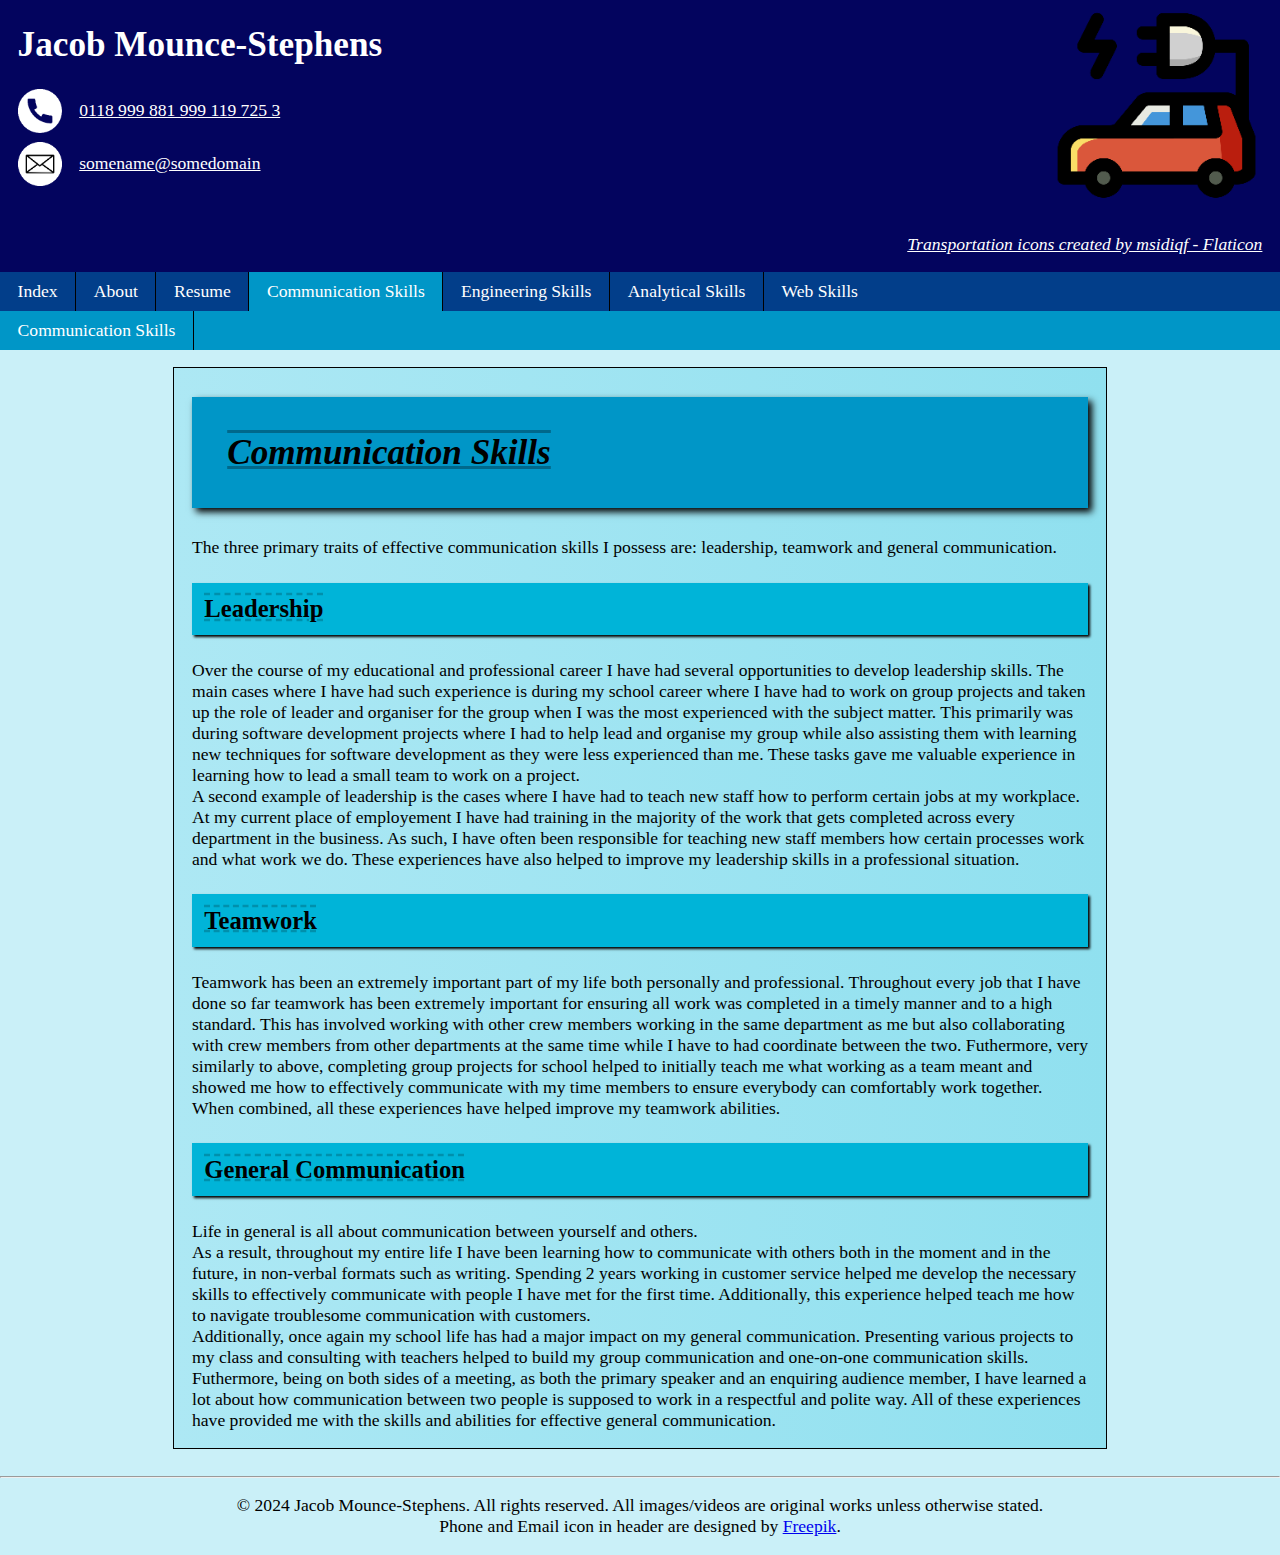
<file: MounceStephensJ_ITC293_A3_Skill_1_Communication.html>
<!DOCTYPE html>
<html lang="en">

	<head>
		<!-- 
			ITC293 - Introduction to the web
			Assessment 4 - HTML, CSS, Design and Java Script
			
			Jacob Mounce-Stephens
			1/6/2024

			This page contains a short explanation of some of my
			communication skills.
		 -->

		<meta charset="utf-8">
		<meta name="author" content="Jacob Mounce-Stephens">
		<meta name="description" content="Portfolio website web skills page">
		<meta name="keywords" content="Portfolio, Electric cars">
		<title>My Portfolio - Communication Skills</title>

		<link rel="stylesheet" href="css/MounceStephensJ_ITC293_A3_CSS.css">
		<link rel="icon" href="images/MounceStephensJ_ITC293_A3_Transport_Icon.png">
	</head>

	<body class="page-body">
		<!-- Div contains the website header -->
		<div class="page-header">
			<div class="name-bar">
				<h1>Jacob Mounce-Stephens</h1>
				<div class="phone-bar">
					<img src="images/MounceStephensJ_ITC293_A3_Phone_Icon.png" alt="Phone icon" class="header-image">
					<a href="tel:0118-999-881-999-119-725-3">0118 999 881 999 119 725 3</a>
				</div>
				<div class="email-bar">
					<img src="images/MounceStephensJ_ITC293_A3_Email_Icon.png" alt="Email icon" class="header-image">
					<a href="mailto:somename@somedomain">somename@somedomain</a>
				</div>
			</div>
			<div class="logo-bar">
				<img src="images/MounceStephensJ_ITC293_A3_Transport_Icon.png" alt="Website logo. An electric car." class="header-logo">
				<p><a href="https://www.flaticon.com/free-icons/transportation" title="transportation icons">Transportation icons created by msidiqf - Flaticon</a></p>
			</div>
		</div>
		<!-- Div contains both the internal and external navigation bars -->
		<div class="navigation-div">
			<div class="navigation-bar">
				<ul>
					<li><a href="MounceStephensJ_ITC293_A3_Index.html">Index</a></li>
					<li><a href="MounceStephensJ_ITC293_A3_About.html">About</a></li>
					<li><a href="MounceStephensJ_ITC293_A3_Resume.html">Resume</a></li>
					<li class="active">Communication Skills</li>
					<li><a href="MounceStephensJ_ITC293_A3_Skill_2_Engineering.html">Engineering Skills</a></li>
					<li><a href="MounceStephensJ_ITC293_A3_Skill_3_Problem_Solving.html">Analytical Skills</a></li>
					<li><a href="MounceStephensJ_ITC293_A3_Skill_4_Web_Skills.html">Web Skills</a></li>
				</ul>
			</div>
			<div class="internal-navigation">
				<ul>
					<li><a href="#Communication-jump">Communication Skills</a></li>
				</ul>
			</div>
		</div>

		<div class="about-body">
			<div class="flex-display">
				<div class="text-block center-block">
					<!-- Credit (explained in document): Robert Hickman - https://stackoverflow.com/questions/38530800/jumping-to-a-different-part-of-the-same-page-with-a-margin -->
					<h2 class="section-head"><span id="Communication-jump" class="jump-top"><span class="jump-bottom">Communication Skills</span></span></h2>
					<p>
						The three primary traits of effective communication skills I possess are: leadership, teamwork and general communication.
					</p>
					<h3 class="section-subhead">Leadership</h3>
					<p>
						Over the course of my educational and professional career I have had several opportunities to develop leadership skills. The main cases where I have had such experience is during my school career where I have had to work on group projects and taken up the role of leader and organiser for the group when I was the most experienced with the subject matter. This primarily was during software development projects where I had to help lead and organise my group while also assisting them with learning new techniques for software development as they were less experienced than me. These tasks gave me valuable experience in learning how to lead a small team to work on a project.
						<br>
						A second example of leadership is the cases where I have had to teach new staff how to perform certain jobs at my workplace. At my current place of employement I have had training in the majority of the work that gets completed across every department in the business. As such, I have often been responsible for teaching new staff members how certain processes work and what work we do. These experiences have also helped to improve my leadership skills in a professional situation.
					</p>
					<h3 class="section-subhead">Teamwork</h3>
					<p>
						Teamwork has been an extremely important part of my life both personally and professional. Throughout every job that I have done so far teamwork has been extremely important for ensuring all work was completed in a timely manner and to a high standard. This has involved working with other crew members working in the same department as me but also collaborating with crew members from other departments at the same time while I have to had coordinate between the two. Futhermore, very similarly to above, completing group projects for school helped to initially teach me what working as a team meant and showed me how to effectively communicate with my time members to ensure everybody can comfortably work together. When combined, all these experiences have helped improve my teamwork abilities.
					</p>
					<h3 class="section-subhead">General Communication</h3>
					<p>
						Life in general is all about communication between yourself and others.
						<br>
						As a result, throughout my entire life I have been learning how to communicate with others both in the moment and in the future, in non-verbal formats such as writing. Spending 2 years working in customer service helped me develop the necessary skills to effectively communicate with people I have met for the first time. Additionally, this experience helped teach me how to navigate troublesome communication with customers.
						<br>
						Additionally, once again my school life has had a major impact on my general communication. Presenting various projects to my class and consulting with teachers helped to build my group communication and one-on-one communication skills. Futhermore, being on both sides of a meeting, as both the primary speaker and an enquiring audience member, I have learned a lot about how communication between two people is supposed to work in a respectful and polite way. All of these experiences have provided me with the skills and abilities for effective general communication.
					</p>
				</div>
			</div>
		</div>

		<hr>
		<footer class="page-footer">
			<p>&copy; 2024 Jacob Mounce-Stephens. All rights reserved. All images/videos are original works unless otherwise stated.<br>Phone and Email icon in header are designed by <a href="www.freepik.com">Freepik</a>.</p>
		</footer>
	</body>
</html>
</file>
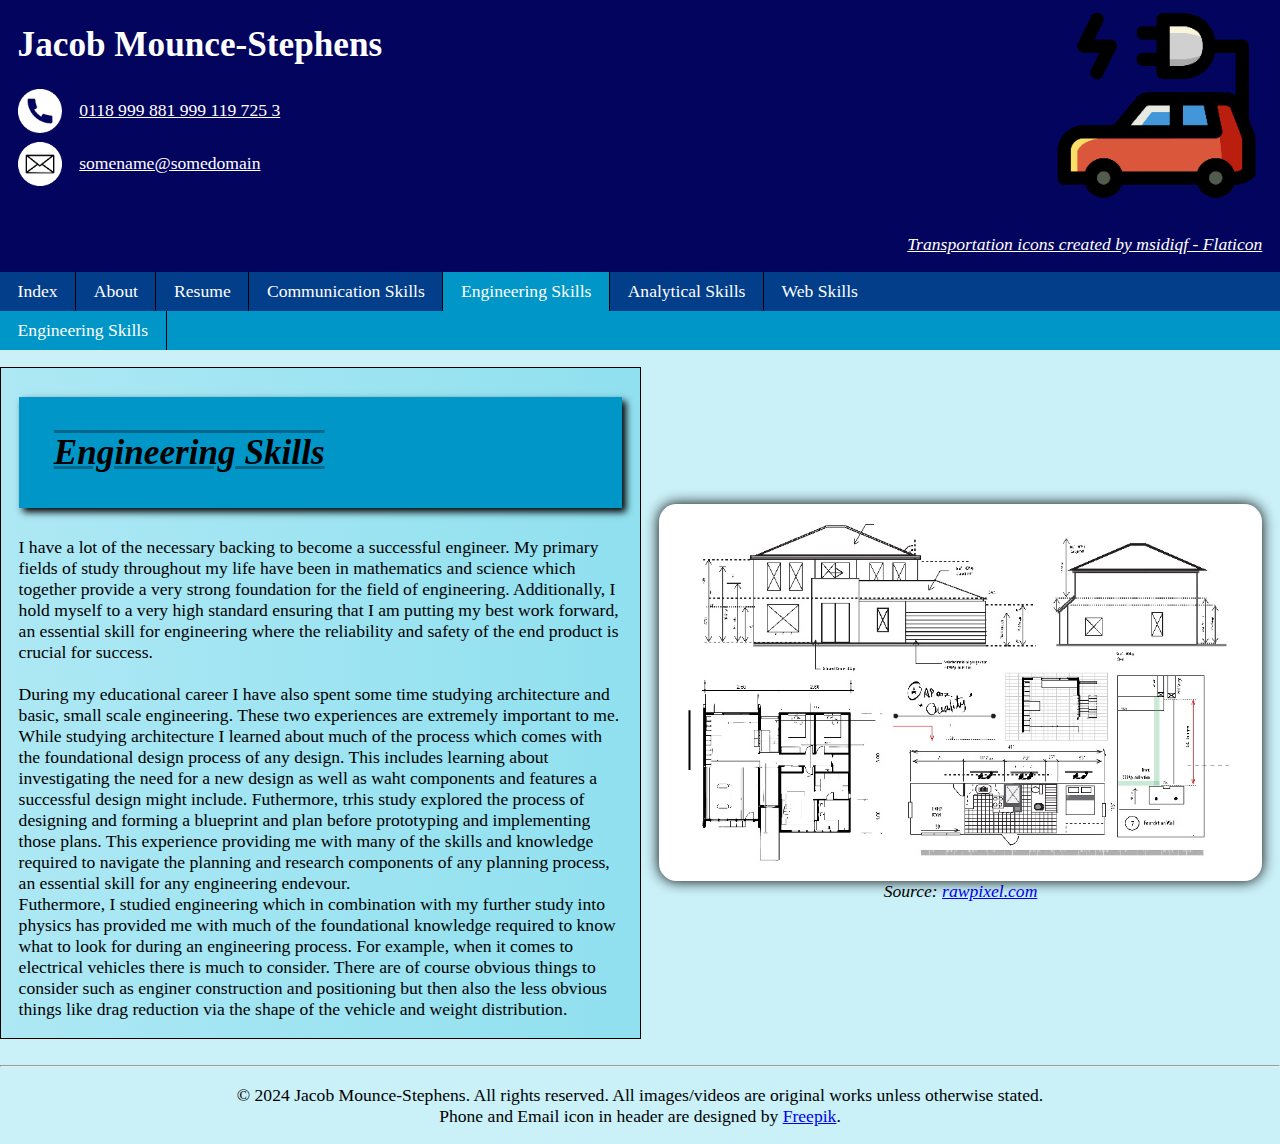
<file: MounceStephensJ_ITC293_A3_Skill_2_Engineering.html>
<!DOCTYPE html>
<html lang="en">

	<head>
		<!-- 
			ITC293 - Introduction to the web
			Assessment 4 - HTML, CSS, Design and Java Script
			
			Jacob Mounce-Stephens
			1/6/2024

			This page contains a short explanation of some of my
			engineering skills.
		 -->

		<meta charset="utf-8">
		<meta name="author" content="Jacob Mounce-Stephens">
		<meta name="description" content="Portfolio website web skills page">
		<meta name="keywords" content="Portfolio, Electric cars">
		<title>My Portfolio - Web Skills</title>

		<link rel="stylesheet" href="css/MounceStephensJ_ITC293_A3_CSS.css">
		<link rel="icon" href="images/MounceStephensJ_ITC293_A3_Transport_Icon.png">
	</head>

	<body class="page-body">
		<!-- Div contains the website header -->
		<div class="page-header">
			<div class="name-bar">
				<h1>Jacob Mounce-Stephens</h1>
				<div class="phone-bar">
					<img src="images/MounceStephensJ_ITC293_A3_Phone_Icon.png" alt="Phone icon" class="header-image">
					<a href="tel:0118-999-881-999-119-725-3">0118 999 881 999 119 725 3</a>
				</div>
				<div class="email-bar">
					<img src="images/MounceStephensJ_ITC293_A3_Email_Icon.png" alt="Email icon" class="header-image">
					<a href="mailto:somename@somedomain">somename@somedomain</a>
				</div>
			</div>
			<div class="logo-bar">
				<img src="images/MounceStephensJ_ITC293_A3_Transport_Icon.png" alt="Website logo. An electric car." class="header-logo">
				<p><a href="https://www.flaticon.com/free-icons/transportation" title="transportation icons">Transportation icons created by msidiqf - Flaticon</a></p>
			</div>
		</div>
		<!-- Div contains both the internal and external navigation bars -->
		<div class="navigation-div">
			<div class="navigation-bar">
				<ul>
					<li><a href="MounceStephensJ_ITC293_A3_Index.html">Index</a></li>
					<li><a href="MounceStephensJ_ITC293_A3_About.html">About</a></li>
					<li><a href="MounceStephensJ_ITC293_A3_Resume.html">Resume</a></li>
					<li><a href="MounceStephensJ_ITC293_A3_Skill_1_Communication.html">Communication Skills</a></li>
					<li class="active">Engineering Skills</li>
					<li><a href="MounceStephensJ_ITC293_A3_Skill_3_Problem_Solving.html">Analytical Skills</a></li>
					<li><a href="MounceStephensJ_ITC293_A3_Skill_4_Web_Skills.html">Web Skills</a></li>
				</ul>
			</div>
			<div class="internal-navigation">
				<ul>
					<li><a href="#engineering-jump">Engineering Skills</a></li>
				</ul>
			</div>
		</div>

		<div class="about-body">
			<div class="flex-display">
				<div class="text-block left-block">
					<!-- Credit (explained in document): Robert Hickman - https://stackoverflow.com/questions/38530800/jumping-to-a-different-part-of-the-same-page-with-a-margin -->
					<h2 class="section-head"><span id="engineering-jump" class="jump-top"><span class="jump-bottom">Engineering Skills</span></span></h2>
					<p>
						I have a lot of the necessary backing to become a successful engineer. My primary fields of study throughout my life have been in mathematics and science which together provide a very strong foundation for the field of engineering. Additionally, I hold myself to a very high standard ensuring that I am putting my best work forward, an essential skill for engineering where the reliability and safety of the end product is crucial for success.<br><br>
						During my educational career I have also spent some time studying architecture and basic, small scale engineering. These two experiences are extremely important to me. While studying architecture I learned about much of the process which comes with the foundational design process of any design. This includes learning about investigating the need for a new design as well as waht components and features a successful design might include. Futhermore, trhis study explored the process of designing and forming a blueprint and plan before prototyping and implementing those plans. This experience providing me with many of the skills and knowledge required to navigate the planning and research components of any planning process, an essential skill for any engineering endevour.<br>
						Futhermore, I studied engineering which in combination with my further study into physics has provided me with much of the foundational knowledge required to know what to look for during an engineering process. For example, when it comes to electrical vehicles there is much to consider. There are of course obvious things to consider such as enginer construction and positioning but then also the less obvious things like drag reduction via the shape of the vehicle and weight distribution.
					</p>
				</div>
				<div class="image-section">
					<div class="image-with-credit-box">
						<img src="images/MounceStephensJ_ITC293_A3_Architecture_Example.jpg" alt="A building blueprint" class="website-image">
						<p>Source: <a href="https://www.freepik.com/free-vector/illustration-house-planning_2807797.htm#fromView=search&page=1&position=30&uuid=d8c649cf-f7df-4327-979b-f9fad1a77fcc">rawpixel.com</a></p>
					</div>
				</div>
			</div>
		</div>

		<hr>
		<footer class="page-footer">
			<p>&copy; 2024 Jacob Mounce-Stephens. All rights reserved. All images/videos are original works unless otherwise stated.<br>Phone and Email icon in header are designed by <a href="www.freepik.com">Freepik</a>.</p>
		</footer>
	</body>

</html>
</file>
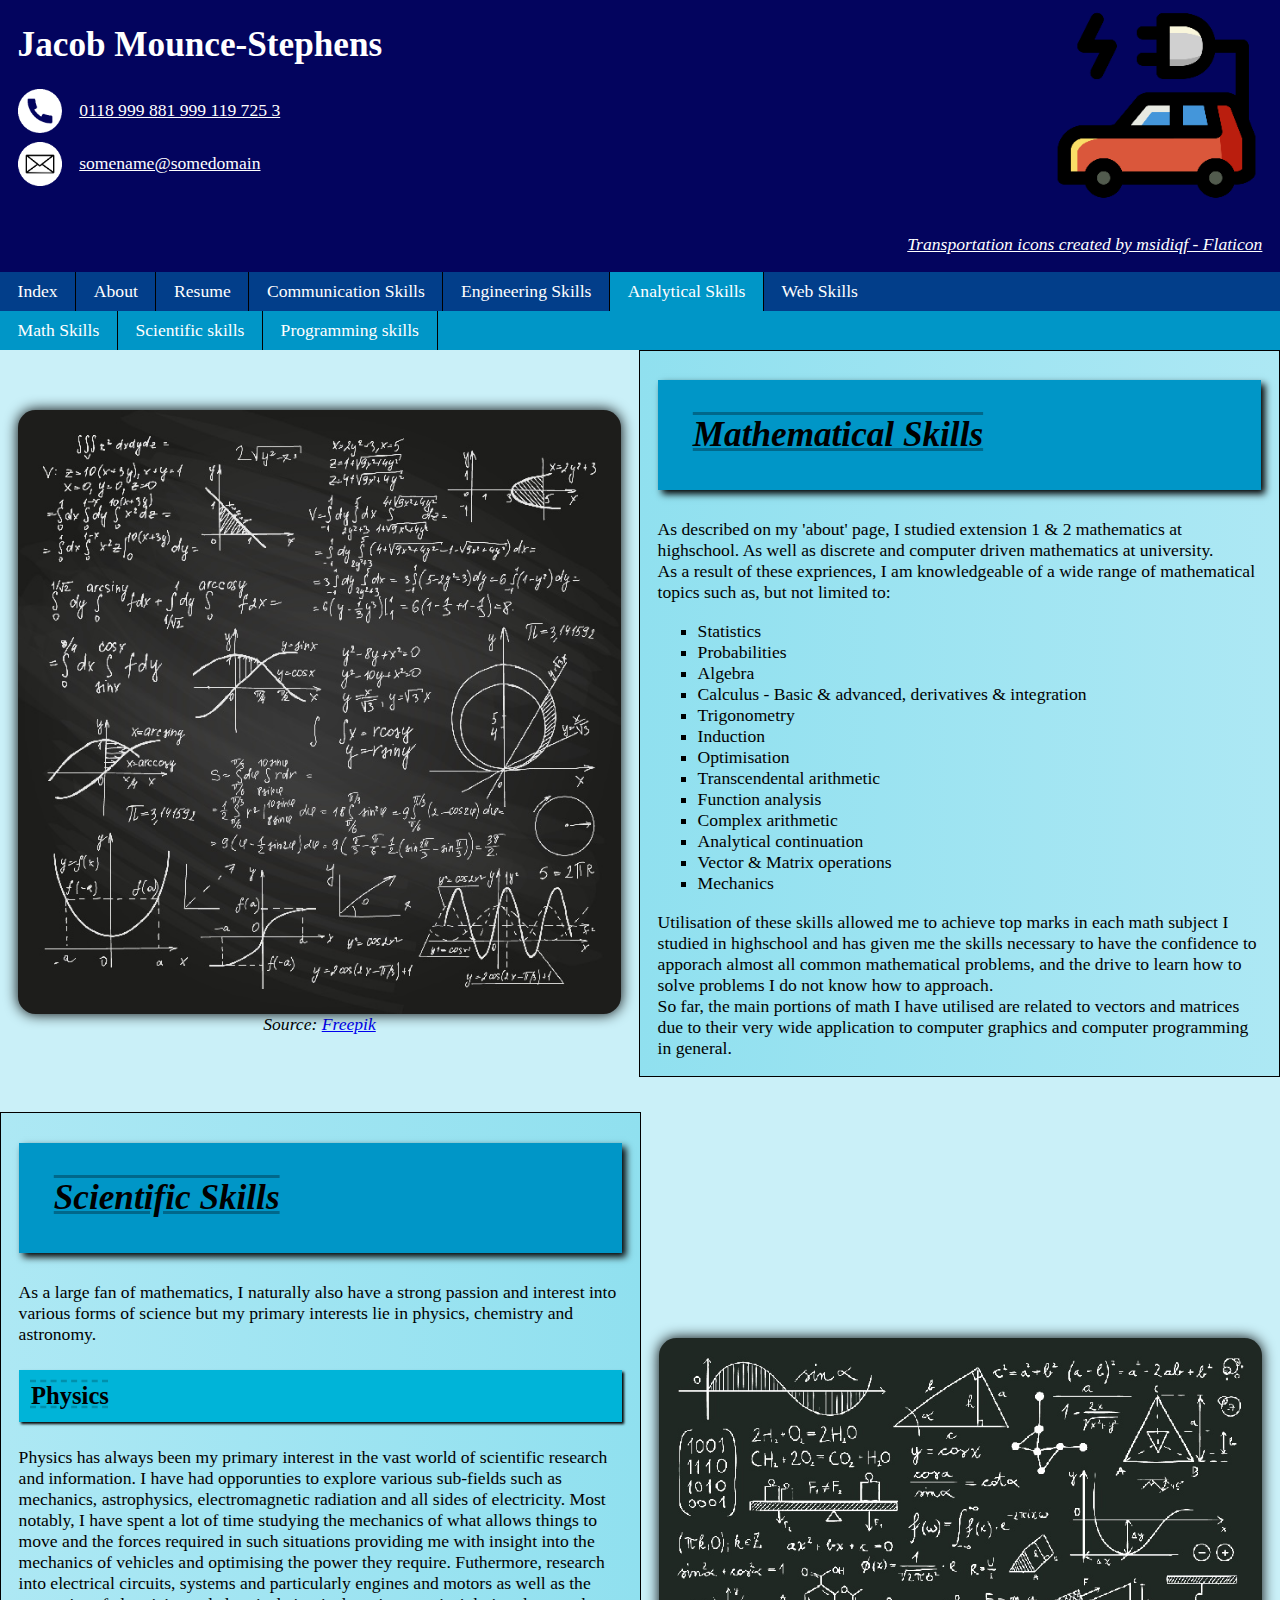
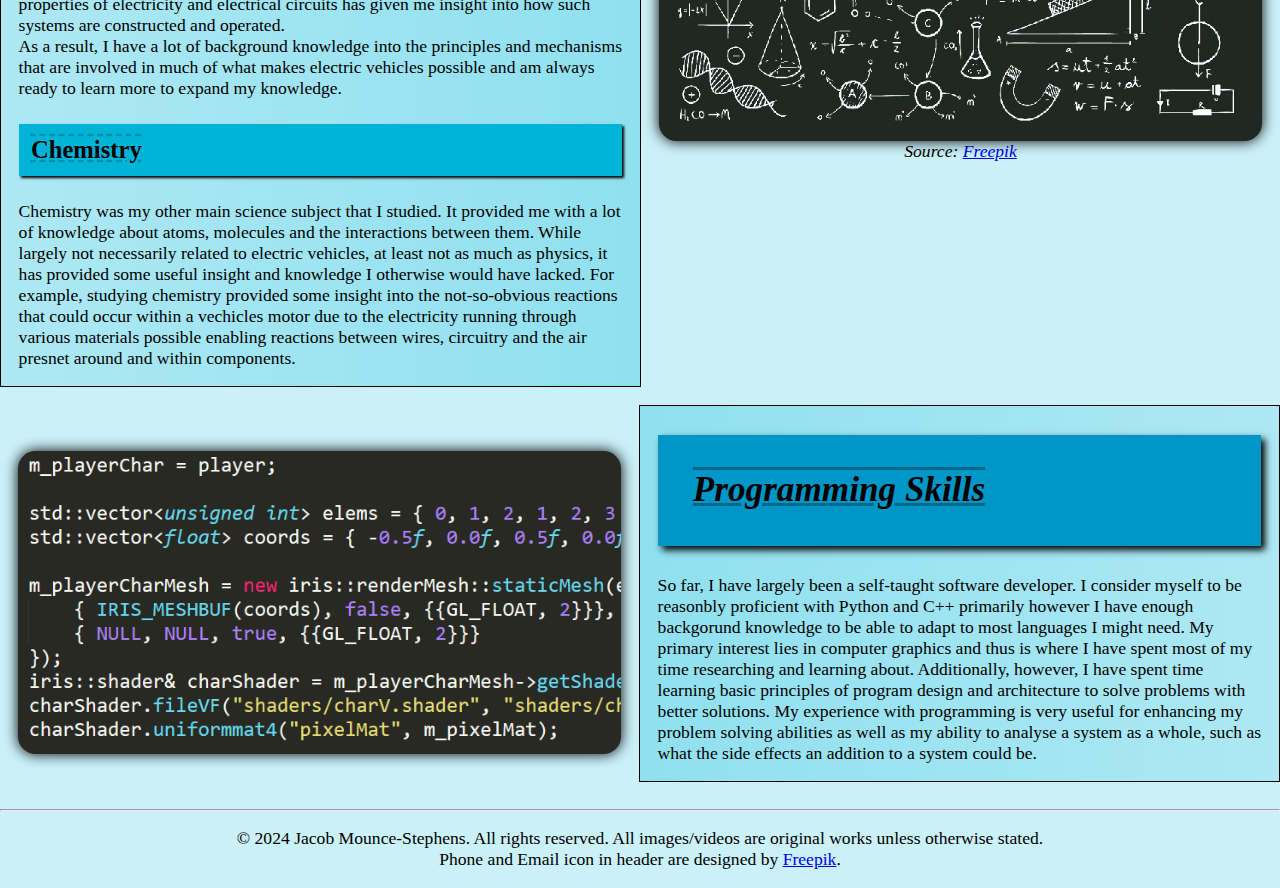
<file: MounceStephensJ_ITC293_A3_Skill_3_Problem_Solving.html>
<!DOCTYPE html>
<html lang="en">

	<head>
		<!-- 
			ITC293 - Introduction to the web
			Assessment 4 - HTML, CSS, Design and Java Script
			
			Jacob Mounce-Stephens
			1/6/2024

			This page contains a short explanation of some of my
			problem solving skills.
		 -->

		<meta charset="utf-8">
		<meta name="author" content="Jacob Mounce-Stephens">
		<meta name="description" content="Portfolio website web skills page">
		<meta name="keywords" content="Portfolio, Electric cars">
		<title>My Portfolio - Web Skills</title>

		<link rel="stylesheet" href="css/MounceStephensJ_ITC293_A3_CSS.css">
		<link rel="icon" href="images/MounceStephensJ_ITC293_A3_Transport_Icon.png">
	</head>

	<body class="page-body">
		<!-- Div contains the website header -->
		<div class="page-header">
			<div class="name-bar">
				<h1>Jacob Mounce-Stephens</h1>
				<div class="phone-bar">
					<img src="images/MounceStephensJ_ITC293_A3_Phone_Icon.png" alt="Phone icon" class="header-image">
					<a href="tel:0118-999-881-999-119-725-3">0118 999 881 999 119 725 3</a>
				</div>
				<div class="email-bar">
					<img src="images/MounceStephensJ_ITC293_A3_Email_Icon.png" alt="Email icon" class="header-image">
					<a href="mailto:somename@somedomain">somename@somedomain</a>
				</div>
			</div>
			<div class="logo-bar">
				<img src="images/MounceStephensJ_ITC293_A3_Transport_Icon.png" alt="Website logo. An electric car." class="header-logo">
				<p><a href="https://www.flaticon.com/free-icons/transportation" title="transportation icons">Transportation icons created by msidiqf - Flaticon</a></p>
			</div>
		</div>
		<!-- Div contains both the internal and external navigation bars -->
		<div class="navigation-div">
			<div class="navigation-bar">
				<ul>
					<li><a href="MounceStephensJ_ITC293_A3_Index.html">Index</a></li>
					<li><a href="MounceStephensJ_ITC293_A3_About.html">About</a></li>
					<li><a href="MounceStephensJ_ITC293_A3_Resume.html">Resume</a></li>
					<li><a href="MounceStephensJ_ITC293_A3_Skill_1_Communication.html">Communication Skills</a></li>
					<li><a href="MounceStephensJ_ITC293_A3_Skill_2_Engineering.html">Engineering Skills</a></li>
					<li class="active">Analytical Skills</li>
					<li><a href="MounceStephensJ_ITC293_A3_Skill_4_Web_Skills.html">Web Skills</a></li>
				</ul>
			</div>
			<div class="internal-navigation">
				<ul>
					<li><a href="#math-jump">Math Skills</a></li>
					<li><a href="#science-jump">Scientific skills</a></li>
					<li><a href="#programming-jump">Programming skills</a></li>
				</ul>
			</div>
		</div>

		<div class="about-body">
			<div class="flex-display">
				<div class="image-section">
					<div class="image-with-credit-box">
						<img src="images/MounceStephensJ_ITC293_A3_Math_Art.jpg" alt="Math equations" class="website-image">
						<p>Source: <a href="https://www.freepik.com/free-vector/scientific-formulas-chalkboard_7456461.htm#fromView=search&page=1&position=0&uuid=fc077bf1-a0c0-4b08-81e8-66b76f000a84">Freepik</a></p>
					</div>
				</div>
				<div class="text-block right-block">
					<!-- Credit (explained in document): Robert Hickman - https://stackoverflow.com/questions/38530800/jumping-to-a-different-part-of-the-same-page-with-a-margin -->
					<h2 class="section-head"><span id="math-jump" class="jump-top"><span class="jump-bottom">Mathematical Skills</span></span></h2>
					<p>
						As described on my 'about' page, I studied extension 1 & 2 mathematics at highschool. As well as discrete and computer driven mathematics at university.<br>
						As a result of these expriences, I am knowledgeable of a wide range of mathematical topics such as, but not limited to:
					</p>
					<ul>
						<li>Statistics</li>
						<li>Probabilities</li>
						<li>Algebra</li>
						<li>Calculus - Basic & advanced, derivatives & integration</li>
						<li>Trigonometry</li>
						<li>Induction</li>
						<li>Optimisation</li>
						<li>Transcendental arithmetic</li>
						<li>Function analysis</li>
						<li>Complex arithmetic</li>
						<li>Analytical continuation</li>
						<li>Vector & Matrix operations</li>
						<li>Mechanics</li>
					</ul>
					<p>
						Utilisation of these skills allowed me to achieve top marks in each math subject I studied in highschool and has given me the skills necessary to have the confidence to apporach almost all common mathematical problems, and the drive to learn how to solve problems I do not know how to approach.<br>
						So far, the main portions of math I have utilised are related to vectors and matrices due to their very wide application to computer graphics and computer programming in general.
					</p>
				</div>
			</div>

			<div class="flex-display">
				<div class="text-block left-block">
					<h2 class="section-head"><span id="science-jump" class="jump-top"><span class="jump-bottom">Scientific Skills</span></span></h2>
					<p>
						As a large fan of mathematics, I naturally also have a strong passion and interest into various forms of science but my primary interests lie in physics, chemistry and astronomy.<br>
					</p>
					<h3 class="section-subhead">Physics</h3>
					<p>
						Physics has always been my primary interest in the vast world of scientific research and information. I have had opporunties to explore various sub-fields such as mechanics, astrophysics, electromagnetic radiation and all sides of electricity. Most notably, I have spent a lot of time studying the mechanics of what allows things to move and the forces required in such situations providing me with insight into the mechanics of vehicles and optimising the power they require. Futhermore, research into electrical circuits, systems and particularly engines and motors as well as the properties of electricity and electrical circuits has given me insight into how such systems are constructed and operated.<br>
						As a result, I have a lot of background knowledge into the principles and mechanisms that are involved in much of what makes electric vehicles possible and am always ready to learn more to expand my knowledge.
					</p>
					<h3 class="section-subhead">Chemistry</h3>
					<p>
							Chemistry was my other main science subject that I studied. It provided me with a lot of knowledge about atoms, molecules and the interactions between them. While largely not necessarily related to electric vehicles, at least not as much as physics, it has provided some useful insight and knowledge I otherwise would have lacked. For example, studying chemistry provided some insight into the not-so-obvious reactions that could occur within a vechicles motor due to the electricity running through various materials possible enabling reactions between wires, circuitry and the air presnet around and within components.
					</p>
				</div>
				<div class="image-section">
					<div class="image-with-credit-box">
						<img src="images/MounceStephensJ_ITC293_A3_Science_Art.jpg" alt="Science equations" class="website-image">
						<p>Source: <a href="https://www.freepik.com/free-vector/scientific-formulas-chalkboard_7458753.htm#fromView=search&page=1&position=0&uuid=138bb3c5-e34c-4130-9e15-74750dbfdaf7">Freepik</a></p>
					</div>
				</div>
			</div>

			<div class="flex-display">
				<div class="image-section">
					<div class="image-with-credit-box">
						<img src="images/MounceStephensJ_ITC293_A3_Code_Demo_3.png" alt="C++ Code" class="website-image">
					</div>
				</div>
				<div class="text-block right-block">
					<h2 class="section-head"><span id="programming-jump" class="jump-top"><span class="jump-bottom">Programming Skills</span></span></h2>
					<p>
						So far, I have largely been a self-taught software developer. I consider myself to be reasonbly proficient with Python and C++ primarily however I have enough backgorund knowledge to be able to adapt to most languages I might need. My primary interest lies in computer graphics and thus is where I have spent most of my time researching and learning about. Additionally, however, I have spent time learning basic principles of program design and architecture to solve problems with better solutions. My experience with programming is very useful for enhancing my problem solving abilities as well as my ability to analyse a system as a whole, such as what the side effects an addition to a system could be.
					</p>
				</div>
			</div>
		</div>

		<hr>
		<footer class="page-footer">
			<p>&copy; 2024 Jacob Mounce-Stephens. All rights reserved. All images/videos are original works unless otherwise stated.<br>Phone and Email icon in header are designed by <a href="www.freepik.com">Freepik</a>.</p>
		</footer>
	</body>

</html>
</file>
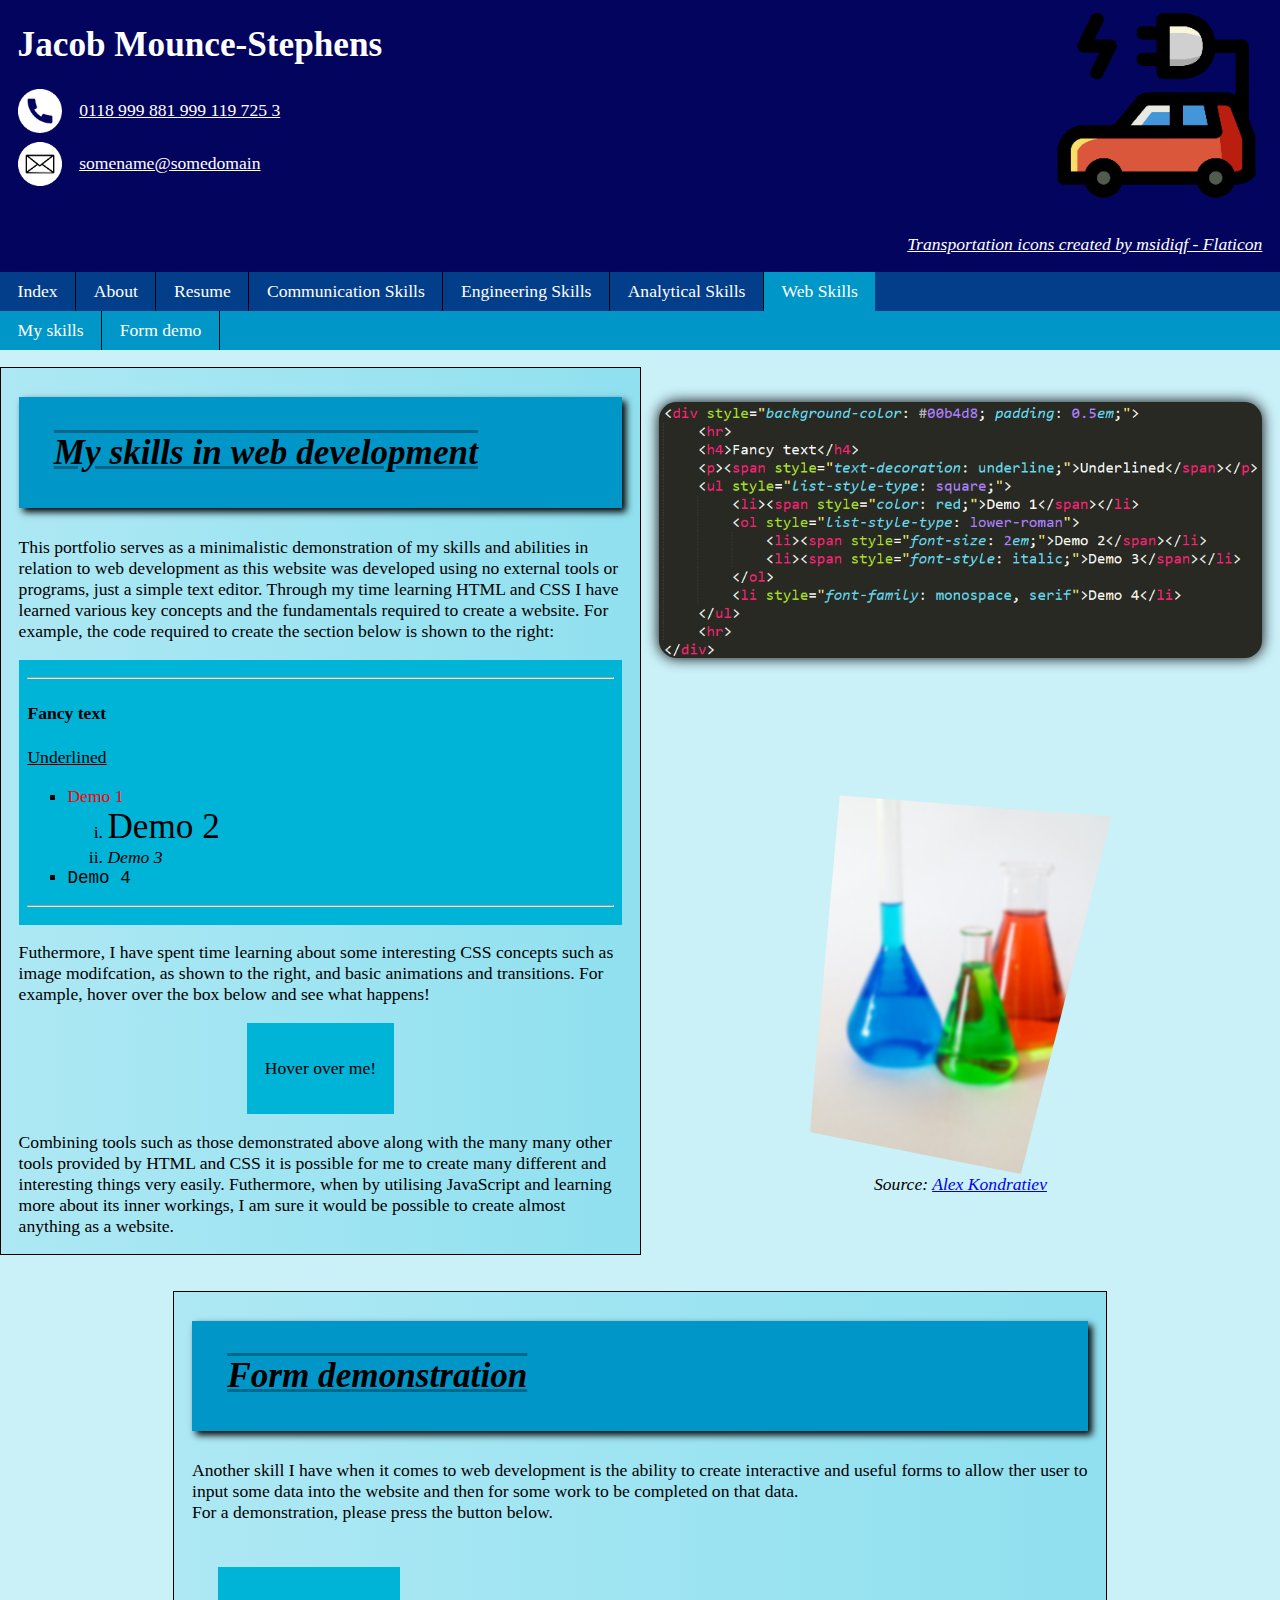
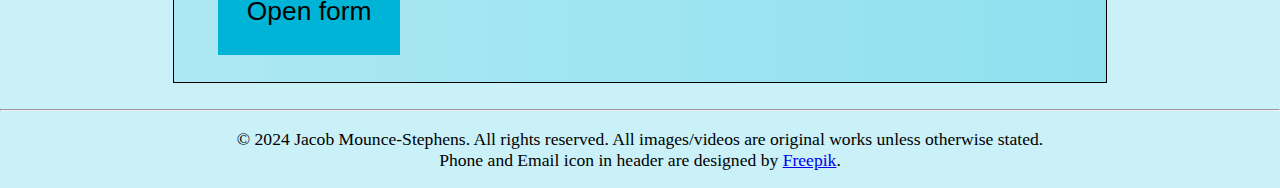
<file: MounceStephensJ_ITC293_A3_Skill_4_Web_Skills.html>
<!DOCTYPE html>
<html lang="en">

	<head>
		<!-- 
			ITC293 - Introduction to the web
			Assessment 4 - HTML, CSS, Design and Java Script
			
			Jacob Mounce-Stephens
			1/6/2024

			This page contains a short demonstration of some HTML and CSS
			skills.
		 -->

		<meta charset="utf-8">
		<meta name="author" content="Jacob Mounce-Stephens">
		<meta name="description" content="Portfolio website web skills page">
		<meta name="keywords" content="Portfolio, Electric cars">
		<title>My Portfolio - Web Skills</title>

		<link rel="stylesheet" href="css/MounceStephensJ_ITC293_A3_CSS.css">
		<link rel="icon" href="images/MounceStephensJ_ITC293_A3_Transport_Icon.png">
	</head>

	<body class="page-body">
		<!-- Div contains the website header -->
		<div class="page-header">
			<div class="name-bar">
				<h1>Jacob Mounce-Stephens</h1>
				<div class="phone-bar">
					<img src="images/MounceStephensJ_ITC293_A3_Phone_Icon.png" alt="Phone icon" class="header-image">
					<a href="tel:0118-999-881-999-119-725-3">0118 999 881 999 119 725 3</a>
				</div>
				<div class="email-bar">
					<img src="images/MounceStephensJ_ITC293_A3_Email_Icon.png" alt="Email icon" class="header-image">
					<a href="mailto:somename@somedomain">somename@somedomain</a>
				</div>
			</div>
			<div class="logo-bar">
				<img src="images/MounceStephensJ_ITC293_A3_Transport_Icon.png" alt="Website logo. An electric car." class="header-logo">
				<p><a href="https://www.flaticon.com/free-icons/transportation" title="transportation icons">Transportation icons created by msidiqf - Flaticon</a></p>
			</div>
		</div>
		<!-- Div contains both the internal and external navigation bars -->
		<div class="navigation-div">
			<div class="navigation-bar">
				<ul>
					<li><a href="MounceStephensJ_ITC293_A3_Index.html">Index</a></li>
					<li><a href="MounceStephensJ_ITC293_A3_About.html">About</a></li>
					<li><a href="MounceStephensJ_ITC293_A3_Resume.html">Resume</a></li>
					<li><a href="MounceStephensJ_ITC293_A3_Skill_1_Communication.html">Communication Skills</a></li>
					<li><a href="MounceStephensJ_ITC293_A3_Skill_2_Engineering.html">Engineering Skills</a></li>
					<li><a href="MounceStephensJ_ITC293_A3_Skill_3_Problem_Solving.html">Analytical Skills</a></li>
					<li class="active">Web Skills</li>
				</ul>
			</div>
			<div class="internal-navigation">
				<ul>
					<li><a href="#skills-jump">My skills</a></li>
					<li><a href="#form-jump">Form demo</a></li>
				</ul>
			</div>
		</div>

		<div class="about-body">
			<div class="flex-display">
				<div class="text-block left-block">
					<!-- Credit (explained in document): Robert Hickman - https://stackoverflow.com/questions/38530800/jumping-to-a-different-part-of-the-same-page-with-a-margin -->
					<h2 class="section-head"><span id="skills-jump" class="jump-top"><span class="jump-bottom">My skills in web development</span></span></h2>
					<p>
						This portfolio serves as a minimalistic demonstration of my skills and abilities in relation to web development as this website was developed using no external tools or programs, just a simple text editor. Through my time learning HTML and CSS I have learned various key concepts and the fundamentals required to create a website. For example, the code required to create the section below is shown to the right:
					</p>

					<!-- No class or id usage as this code is for demonstration purposes -->
					<!-- Kept for A2 for same reason as above, except for the class used to remove background colour -->
					<div style="background-color: #00b4d8; padding: 0.5em;" class="demo-div">
						<hr>
						<h4>Fancy text</h4>
						<p><span style="text-decoration: underline;">Underlined</span></p>
						<ul style="list-style-type: square;">
							<li><span style="color: red;">Demo 1</span></li>
							<li style="list-style-type: none;">
								<ol style="list-style-type: lower-roman">
									<li><span style="font-size: 2em;">Demo 2</span></li>
									<li><span style="font-style: italic;">Demo 3</span></li>
								</ol>
							</li>
							<li style="font-family: monospace, serif">Demo 4</li>
						</ul>
						<hr>
					</div>

					<p>
						Futhermore, I have spent time learning about some interesting CSS concepts such as image modifcation, as shown to the right, and basic animations and transitions. For example, hover over the box below and see what happens!
					</p>
					<div class="hover-bound">
						<p class="hover-animation">Hover over me!</p>
					</div>
					<p>
						Combining tools such as those demonstrated above along with the many many other tools provided by HTML and CSS it is possible for me to create many different and interesting things very easily. Futhermore, when by utilising JavaScript and learning more about its inner workings, I am sure it would be possible to create almost anything as a website.
					</p>
				</div>
				<div class="image-section">
					<!-- Below div needed only to keep formatting consistent. This is an original image -->
					<!--
						Nested divs used for image formatting. Needed to make the code similar
						to how the other images are formatted. Only used for image sections with 2 stacked images.
					-->
					<div class="image-table-row">
						<div class="image-with-credit-box"> 
							<img src="images/MounceStephensJ_ITC293_A3_Code_Demo_2.png" alt="Image of html code" class="website-image">
						</div>
					</div>
					<div class="image-table-row">
						<div class="image-with-credit-box">
							<img src="images/MounceStephensJ_ITC293_A3_Coloured_Flasks.jpg" alt="Image of science flasks" class="website-image  chemistry2-image">
							<p>Source: <a href="https://unsplash.com/photos/three-assorted-color-liquid-filled-laboratory-apparatuses-yS3XM9qx3hQ">Alex Kondratiev</a></p>
						</div>
					</div>
				</div>
			</div>
			<div class="flex-display form-div">
				<div class="text-block center-block">
					<h2 class="section-head"><span id="form-jump" class="jump-top"><span class="jump-bottom">Form demonstration</span></span></h2>
					<p>
						Another skill I have when it comes to web development is the ability to create interactive and useful forms to allow ther user to input some data into the website and then for some work to be completed on that data.
						<br>
						For a demonstration, please press the button below.
					</p>
					<button class="form-button" onclick="window.open('MounceStephensJ_ITC293_A3_Form_Page.html', '_blank')">Open form</button>
				</div>
			</div>
		</div>

		<hr>
		<footer class="page-footer">
			<p>&copy; 2024 Jacob Mounce-Stephens. All rights reserved. All images/videos are original works unless otherwise stated.<br>Phone and Email icon in header are designed by <a href="www.freepik.com">Freepik</a>.</p>
		</footer>
	</body>

</html>
</file>
<file: css/MounceStephensJ_ITC293_A3_CSS.css>
/**
 * ITC293 - Introduction to the web
 * Assessment 4 - HTML, CSS, Design and Java Script
 * 
 * Jacob Mounce-Stephens
 * 1/6/2024
 * 
 * This file contains all CSS that is used across multiple pages of the site.
 */

/**
 * Classes related to the header at the top of each page
 */
.name-bar {
	text-align: left;
	background-color: #03045e;
	color: white;
	padding: 0.1em 1em 0.1em 1em;
	font-family: Verdana, serif;
}
/* Style used for the phone portion of the header */
.phone-bar {
	display: flex;
	gap: 1em;
	align-items: center;
}
.phone-bar a {
	color: white;
}
/* Styling used for the email portion of the header */
.email-bar {
	display: flex;
	gap: 1em;
	align-items: center;
	padding-bottom: 1em;
	margin-top: 0.5em;
}

.email-bar a {
	color: white;
}
/* Style used for the phone and email icon in the header */
.header-image {
	width: 2.5em;
	height: 2.5em;
	filter: invert(1);
}

/**
 * Classes related to the navigation bars at the top of each page
 */
/* The following two classes are used to shift where the screen scrolls to upon clicking the internal navigation bar */
.jump-top {
	position:relative;
	top:-5em;	
}
.jump-bottom {
	position:relative;
	top:5em;
}

/* The div used to hold both navigation bars */
.navigation-bar {
	font-family: "Lucida Console", serif;
}
/* The div used for the navigation bar between pages */
.navigation-div {
	position: sticky;
	top: 0;	
	z-index: 1;
}
/* The style of the external navigation bar ul */
.navigation-bar ul {
	background-color: #023e8a;
	text-align: center;
	margin: 0;
	padding: 0;
	overflow: hidden;
	list-style-type: none;
	color: white;
	display: flex; /* Restrict nav bar to one line */
}
/* The style of the external navigation bar li */
.navigation-bar li {
	display: block;
	float: left;
	border-right: solid 1px black;
	color: white;
}
/* Remove the right border from the last navigation tab */
.navigation-bar li:last-child {
	border-right: none;
}
/* Set the colour when hovering over a navigation option if it is not the current page */
.navigation-bar li:hover:not(.active) {
	background-color: #0077b6;
}
/* The background colour for the currently open page */
.active {
	background-color: #0096c7;
}
/* The sizing of each element in the external navigation bar */
.navigation-bar a, .active {
	display: block;
	padding:  0.5em 1em 0.5em 1em;
}
/* The style of the tabs that don't correspond to the currently open page */
.navigation-bar a {
	color: white;
	text-decoration: none;
}

/* The div used for the internal navigation bar */
.internal-navigation {
	font-family: "Lucida Console", serif;
}
/* The style of the internal navigation bar ul */
.internal-navigation ul {
	background-color: #0096c7;
	text-align: center;
	margin: 0;
	padding: 0;
	overflow: hidden;
	list-style-type: none;
	color: white;	
}
/* The style of the internal navigation bar li */
.internal-navigation li {
	display: block;
	float: left;
	border-right: solid 1px black;
	color: white;
	display: block;
}
/* The sizing of each element in the internal navigation bar */
.internal-navigation a {
	display: block;
	color: white;
	padding:  0.5em 1em 0.5em 1em;
	text-decoration: none;
}
/* Set the colour of an internal navigation tab when hovered over */
.internal-navigation a:hover {
	background-color: #00b4d8;
}


/**
 * Classes used for styling images throughout the website
 */
/* The base style for every image on the website */
.website-image {
	border-radius: 1em;
	/*height: 50%;*/
	z-index: -1;
	margin-left: auto;
	margin-right: auto;
	display: block;
	filter: drop-shadow(0em 0em 0.4em black);
	max-width: 100%;
}
/* Default sizing for the divs that hold images */
.image-section {
	width:50%;
	margin:1em;
	display: table;
}
/* Properties for images that have a credit attached */
.image-with-credit-box {
	padding: 0;
	margin: 0;
	vertical-align: middle;
	display: table-cell;
}
/* Properties for the credit portion of images */
.image-with-credit-box p {
	margin: 0;
	font-style: italic;
	text-align: center;
}

.image-table-row {
	display: table-row;
	vertical-align: middle;
}

/**
 * Classes related to the general formatting of the website
 */
/* Style of the text-containging portions of the site */
.text-block {
	padding: 0em 1em 0em 1em;
	width: 50%;
	border: solid 1px black;
	margin-bottom: 1em;
}
/* Leave space between the first text-block and the navigation bar */
.text-block:first-child {
	margin-top: 1em;
}
/* The titles of each text block */
.section-head {
	background-color: #0096c7;
	padding: 1em;
	text-decoration: underline overline rgba(0, 0, 0, 0.3);
	box-shadow: 0.1em 0.1em 0.2em black;
	font-style: italic;
	font-size: 2em;
}
/* The subheadings for text blocks */
.section-subhead {
	background-color: #00b4d8;
	padding: 0.5em;
	text-decoration: dashed underline overline rgba(0, 0, 0, 0.2);
	box-shadow: 0.1em 0.1em 0.1em black;
	font-style: normal;
	font-size: 1.4em;
}
/* Position a text block against the left edge of the page */
.left-block {
	background-image: linear-gradient(to right, #ade8f4, #90e0ef);
}
/* Position a text block against the right edge of the page */
.right-block {
	background-image: linear-gradient(to left, #ade8f4, #90e0ef);
	margin-left: auto;	
}


/**
 * Style classes that do not fit into the above categories
 */
/* Modify all ul elements that are not in the navigation bar */
ul:not(.navigation-bar) {
	list-style-type: square;
}
/* Modify all ol elements */
ol {
	list-style-type: lower-roman;
}
/* Styles that affect the entire body container of the website */
.page-body {
	background-color: #caf0f8;
	margin: 0;
}


/* Index internal CSS */
.code1-image {
	max-width: 100%;
	max-height: 50%;
}

.math1-image {
	margin-top: 3%;
	max-width: 100%;
	max-height: 47%;
}

.link-box {
	border: solid 1px black;
	padding: 0.1em;
	font-weight: bolder;
}

.subject-emphasis {
	font-weight: bold;
	text-decoration: underline;
	font-size: 1.1em;				
}
.comp-sci {
	color: red;
}
.maths {
	color: blue;
}
.engineer {
	color: purple;
}
.hardware {
	color: green;
}

/* About internal CSS */
.chemistry-image {
	max-width: 60%;
}

/* Resume internal CSS */
.center-block {
	background-image: linear-gradient(to right, #ade8f4, #90e0ef);
	margin-left: auto;
	margin-right: auto;	
	width: 70%;
}

/* Web skills internal CSS */
.hover-bound {
	background-color: #00b4d8;
	width: max-content;
	transition: all 1s ease;
	margin-left: auto;
	margin-right: auto;
	padding: 1em;
}

.hover-bound:hover {
	background-color: red;
	transform: scaleY(2) scaleX(3);
	color: white;
}

.chemistry2-image {
	max-width: 50%;
	margin-left: auto;
	margin-right: auto;
	filter: blur(0.1em);
	clip-path: polygon(10% 10%, 100% 15%, 70% 100%, 0% 90%);
}

/* New stylings for A2 */
.page-footer {
	text-align: center;
}

/* Mark-table is used in resume for school marks */
.mark-table table, td, th {
	border: solid 1px black;
}

.mark-table {
	text-align: center;
	border-collapse: collapse;
}

.page-header {
	display: flex;
}

.name-bar {
	width: 50%;
}

/* Logo sections relate to the icon at the top right of each page */
.logo-bar {
	background-color: #03045e;
	width: 50%;
	text-align: right;
	padding-right: 1em;
}

.header-logo {
	height: 12em;
	margin-right: auto;
	margin-left: auto;
}

.logo-bar p {
	text-align: right;
}

.logo-bar a {
	color: white;
	font-style: italic;
}

/* Classes to remove in-line styles */
.center-align {
	text-align: center;
}

.right-align {
	text-align: right;
}

.left-align {
	text-align: left;
}

.flex-display {
	display: flex;
}

.max-width {
	max-width:100%
}

.top-gap {
	margin-top: 2em;
}

.upper-roman-list {
	list-style: upper-roman;
}

.no-list-style {
	list-style-type: none;
}

html {
	font-size: 110%;
}

/**
 * Form styling
 */
.form-block {
	padding: 1em;
	margin-top: 1em;
	font-size: 125%;
	width: 60%;
}

.name-input {
	display: flex;
}

.name-input .form-text-block {
	width: 50%;
	padding: 0.1em;
}

.form-text-block {
	display: flex;
	flex-direction: column;
}

.require {
	color: red;
	font-style: italic;
	font-size: 80%;
}

.no-lower-margin {
	margin-bottom: 0;
}

.form-button {
	background-color: #00b4d8;
	border: solid 2px #00b4d8;
	padding: 1em;
	font-size: 150%;
	transition: all 0.1s ease;
	margin: 1em;
}

.form-button:hover {
	background-color: #4ae1ff;
	border: solid 2px #00b4d8;
}

/* Additional stylings from A3 */
.code-video {
	width: 460px;
	height: 259px;
}

.video-box {
	display: flex;
	justify-content: center;
}

/**
 * All stylings below this point are exclusively related to printing the website
 */
@media print {
	/* Standardise and enlarge the font across the entire page. Additionally set the default colour to black. */
	html {
		font-family: Arial, Helvetica, Verdana, sans-serif;
		font-size: 125%;
		color:#000000;
	}

	/* Remove background colours and gradients from text sections and page. */
	.page-body {
		background-color: white;
	}
	.text-block {
		background-image: none;
	}
	.section-head {
		background-color: white;
	}
	.section-subhead {
		background-color: white;
	}

	/* Revert text colours in header to black */
	.name-bar {
		color: black;
		background-color: white;
	}
	.phone-bar a {
		color: black;
	}
	.email-bar a {
		color: black;
	}

	/* Completely hide both navigation bars */
	.navigation-bar {
		display: none;
		font-size: 100%;
	}
	.internal-navigation {
		display: none;
	}

	/* Remove the offsets needed for page navigation as it is not needed for printing */
	.jump-top {
		top: 0em;
	}	
	.jump-bottom {
		top: 0em;		
	}

	/*Remove the invert filter on the header logos */
	.header-image {
		filter: none;
	}

	.link-box {
		border: none;
		padding: 0em;
	}

	.center-block {
		background-image: none;
	}

	.logo-bar {
		background-color: white;
	}
	.logo-bar a {
		color: black;
	}

	/* Hide video div when printing. */
	.code-demo {
		display: none;
	}

	/* Hide form div when printing */
	.form-div {
		display: none;
	}

	.demo-div {
		background-color: white !important;
	}

	.hover-bound {
		background-color: white;
	}
}
</file>
